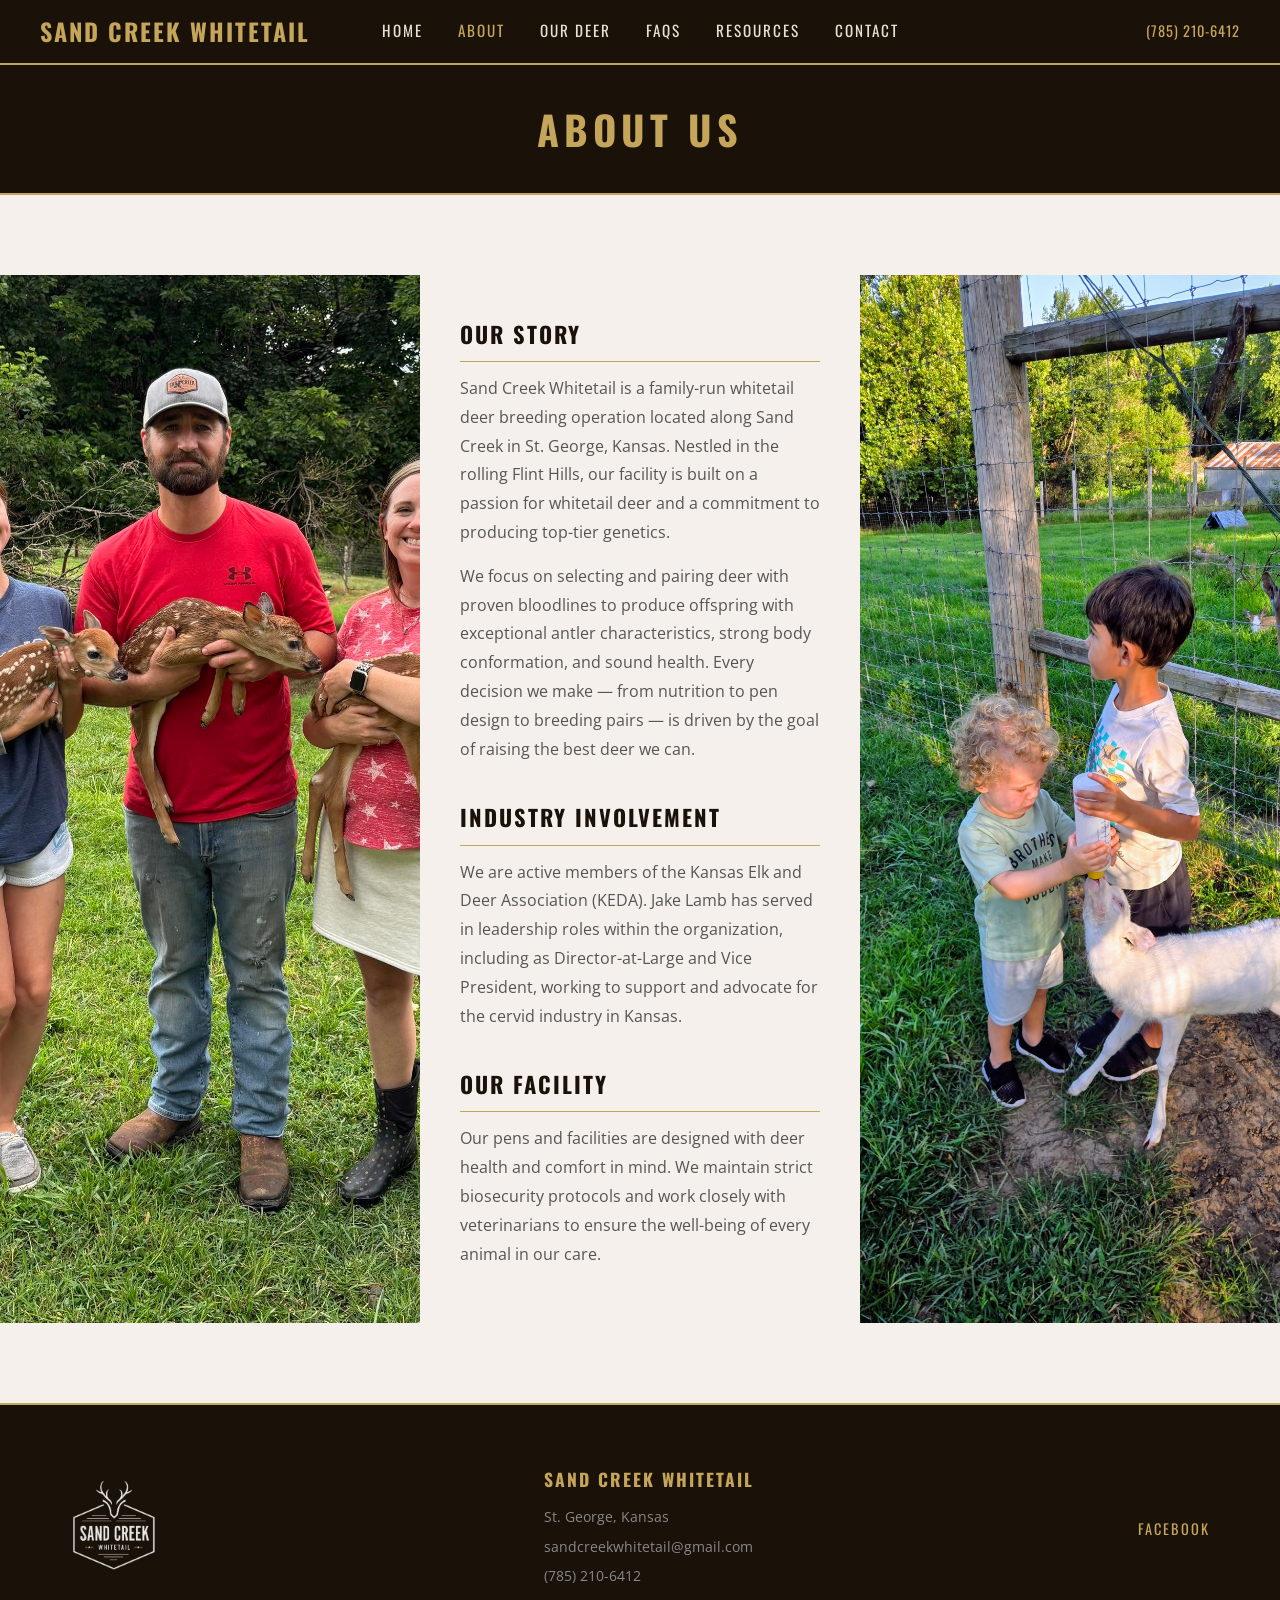
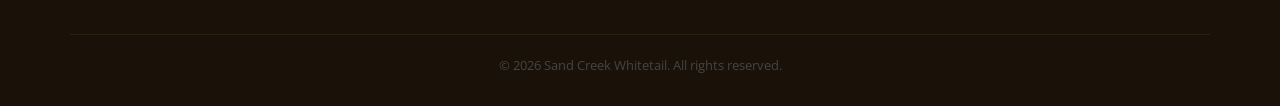
<file: about.html>
<!DOCTYPE html>
<html lang="en">
<head>
    <meta charset="UTF-8">
    <meta name="viewport" content="width=device-width, initial-scale=1.0">
    <title>About | Sand Creek Whitetail</title>
    <link rel="stylesheet" href="css/style.css">
    <link href="https://fonts.googleapis.com/css2?family=Oswald:wght@400;600;700&family=Open+Sans:wght@400;600&display=swap" rel="stylesheet">
</head>
<body>
    <nav class="navbar">
        <div class="logo">
            <a href="index.html">Sand Creek Whitetail</a>
        </div>
        <ul class="nav-links">
            <li><a href="index.html">Home</a></li>
            <li><a href="about.html" class="active">About</a></li>
            <li><a href="our-deer.html">Our Deer</a></li>
            <li><a href="faqs.html">FAQs</a></li>
            <li><a href="resources.html">Resources</a></li>
            <li><a href="contact.html">Contact</a></li>
        </ul>
        <div class="nav-phone">
            <a href="tel:7852106412">(785) 210-6412</a>
        </div>
        <div class="hamburger">
            <span></span>
            <span></span>
            <span></span>
        </div>
    </nav>

    <section class="page-header">
        <h1>About Us</h1>
    </section>
    <section class="about-content">
        <div class="about-layout">
                <div class="about-img-col">
                    <img src="images/about/about1.jpg" alt="Sand Creek Whitetail" class="about-img">
                </div>
                <div class="about-text">
                    <h2>Our Story</h2>
                    <p>Sand Creek Whitetail is a family-run whitetail deer breeding operation located along Sand Creek in St. George, Kansas. Nestled in the rolling Flint Hills, our facility is built on a passion for whitetail deer and a commitment to producing top-tier genetics.</p>
                    <p>We focus on selecting and pairing deer with proven bloodlines to produce offspring with exceptional antler characteristics, strong body conformation, and sound health. Every decision we make — from nutrition to pen design to breeding pairs — is driven by the goal of raising the best deer we can.</p>
                    <h2>Industry Involvement</h2>
                    <p>We are active members of the Kansas Elk and Deer Association (KEDA). Jake Lamb has served in leadership roles within the organization, including as Director-at-Large and Vice President, working to support and advocate for the cervid industry in Kansas.</p>
                    <h2>Our Facility</h2>
                    <p>Our pens and facilities are designed with deer health and comfort in mind. We maintain strict biosecurity protocols and work closely with veterinarians to ensure the well-being of every animal in our care.</p>
                </div>
                <div class="about-img-col">
                    <img src="images/about/about2.jpg" alt="Sand Creek Whitetail" class="about-img">
                </div>
        </div>
    </section>
    <footer>
        <div class="container">
            <div class="footer-content">
                <div class="footer-logo">
                    <img src="images/logo.png" alt="Sand Creek Whitetail" class="footer-logo-img">
                </div>
                <div class="footer-info">
                    <h3>Sand Creek Whitetail</h3>
                    <p>St. George, Kansas</p>
                    <p><a href="mailto:sandcreekwhitetail@gmail.com">sandcreekwhitetail@gmail.com</a></p>
                    <p><a href="tel:7852106412">(785) 210-6412</a></p>
                </div>
                <div class="footer-social">
                    <a href="https://www.facebook.com/profile.php?id=100083335899087" target="_blank">Facebook</a>
                </div>
            </div>
            <div class="footer-bottom">
                <p>&copy; 2026 Sand Creek Whitetail. All rights reserved.</p>
            </div>
        </div>
    </footer>
    <script src="js/main.js"></script>
</body>
</html>
</file>
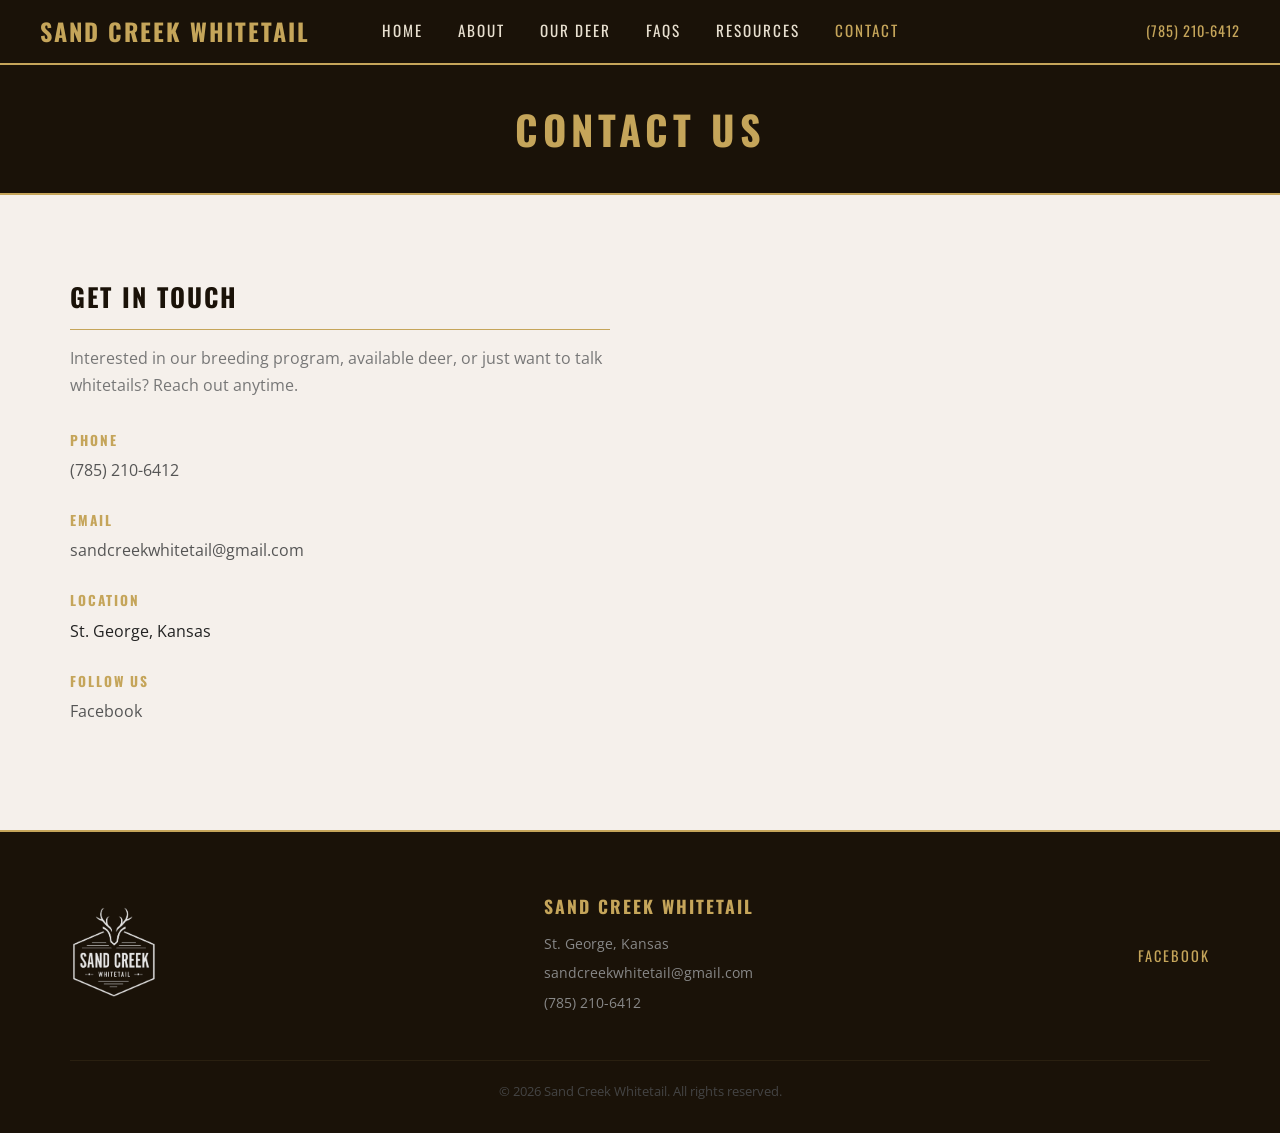
<file: contact.html>
<!DOCTYPE html>
<html lang="en">
<head>
    <meta charset="UTF-8">
    <meta name="viewport" content="width=device-width, initial-scale=1.0">
    <title>Contact | Sand Creek Whitetail</title>
    <link rel="stylesheet" href="css/style.css">
    <link href="https://fonts.googleapis.com/css2?family=Oswald:wght@400;600;700&family=Open+Sans:wght@400;600&display=swap" rel="stylesheet">
</head>
<body>
    <nav class="navbar">
        <div class="logo">
            <a href="index.html">Sand Creek Whitetail</a>
        </div>
        <ul class="nav-links">
            <li><a href="index.html">Home</a></li>
            <li><a href="about.html">About</a></li>
            <li><a href="our-deer.html">Our Deer</a></li>
            <li><a href="faqs.html">FAQs</a></li>
            <li><a href="resources.html">Resources</a></li>
            <li><a href="contact.html" class="active">Contact</a></li>
        </ul>
        <div class="nav-phone">
            <a href="tel:7852106412">(785) 210-6412</a>
        </div>
        <div class="hamburger">
            <span></span>
            <span></span>
            <span></span>
        </div>
    </nav>

    <section class="page-header">
        <h1>Contact Us</h1>
    </section>
    <section class="contact-content">
        <div class="container">
            <div class="contact-grid">
                <div class="contact-info">
                    <h2>Get In Touch</h2>
                    <p>Interested in our breeding program, available deer, or just want to talk whitetails? Reach out anytime.</p>
                    <div class="contact-details">
                        <div class="contact-item">
                            <h3>Phone</h3>
                            <p><a href="tel:7852106412">(785) 210-6412</a></p>
                        </div>
                        <div class="contact-item">
                            <h3>Email</h3>
                            <p><a href="mailto:sandcreekwhitetail@gmail.com">sandcreekwhitetail@gmail.com</a></p>
                        </div>
                        <div class="contact-item">
                            <h3>Location</h3>
                            <p>St. George, Kansas</p>
                        </div>
                        <div class="contact-item">
                            <h3>Follow Us</h3>
                            <p><a href="https://www.facebook.com/profile.php?id=100083335899087" target="_blank">Facebook</a></p>
                        </div>
                    </div>
                </div>
                <div class="contact-map">
                    <iframe src="https://www.google.com/maps/embed?pb=!1m18!1m12!1m3!1d12345!2d-96.42!3d39.19!2m3!1f0!2f0!3f0!3m2!1i1024!2i768!4f13.1!3m3!1m2!1s0x87bda4e3b5c4a8d7%3A0x1234567890abcdef!2sSt+George%2C+KS!5e0!3m2!1sen!2sus!4v1234567890"
                        width="100%" height="400" style="border:0;" allowfullscreen="" loading="lazy"></iframe>
                </div>
            </div>
        </div>
    </section>
    <footer>
        <div class="container">
            <div class="footer-content">
                <div class="footer-logo">
                    <img src="images/logo.png" alt="Sand Creek Whitetail" class="footer-logo-img">
                </div>
                <div class="footer-info">
                    <h3>Sand Creek Whitetail</h3>
                    <p>St. George, Kansas</p>
                    <p><a href="mailto:sandcreekwhitetail@gmail.com">sandcreekwhitetail@gmail.com</a></p>
                    <p><a href="tel:7852106412">(785) 210-6412</a></p>
                </div>
                <div class="footer-social">
                    <a href="https://www.facebook.com/profile.php?id=100083335899087" target="_blank">Facebook</a>
                </div>
            </div>
            <div class="footer-bottom">
                <p>&copy; 2026 Sand Creek Whitetail. All rights reserved.</p>
            </div>
        </div>
    </footer>
    <script src="js/main.js"></script>
</body>
</html>
</file>
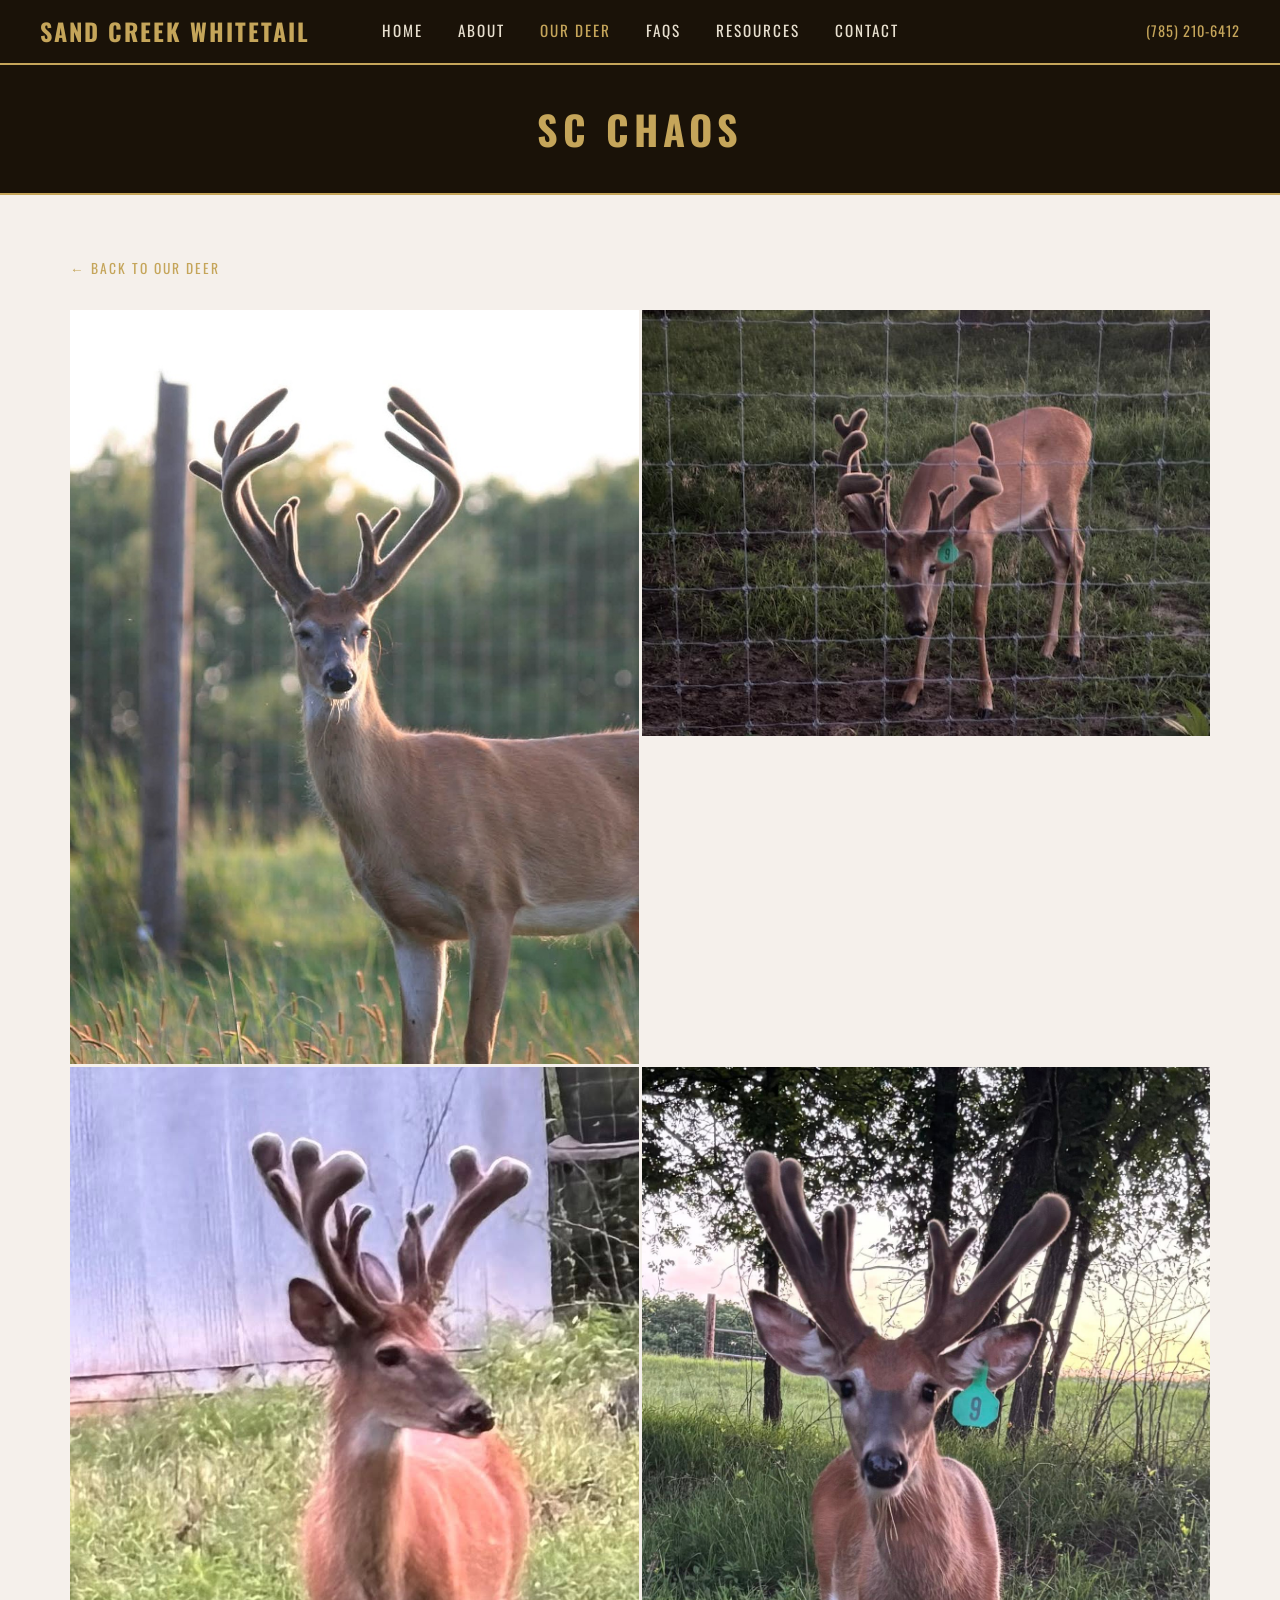
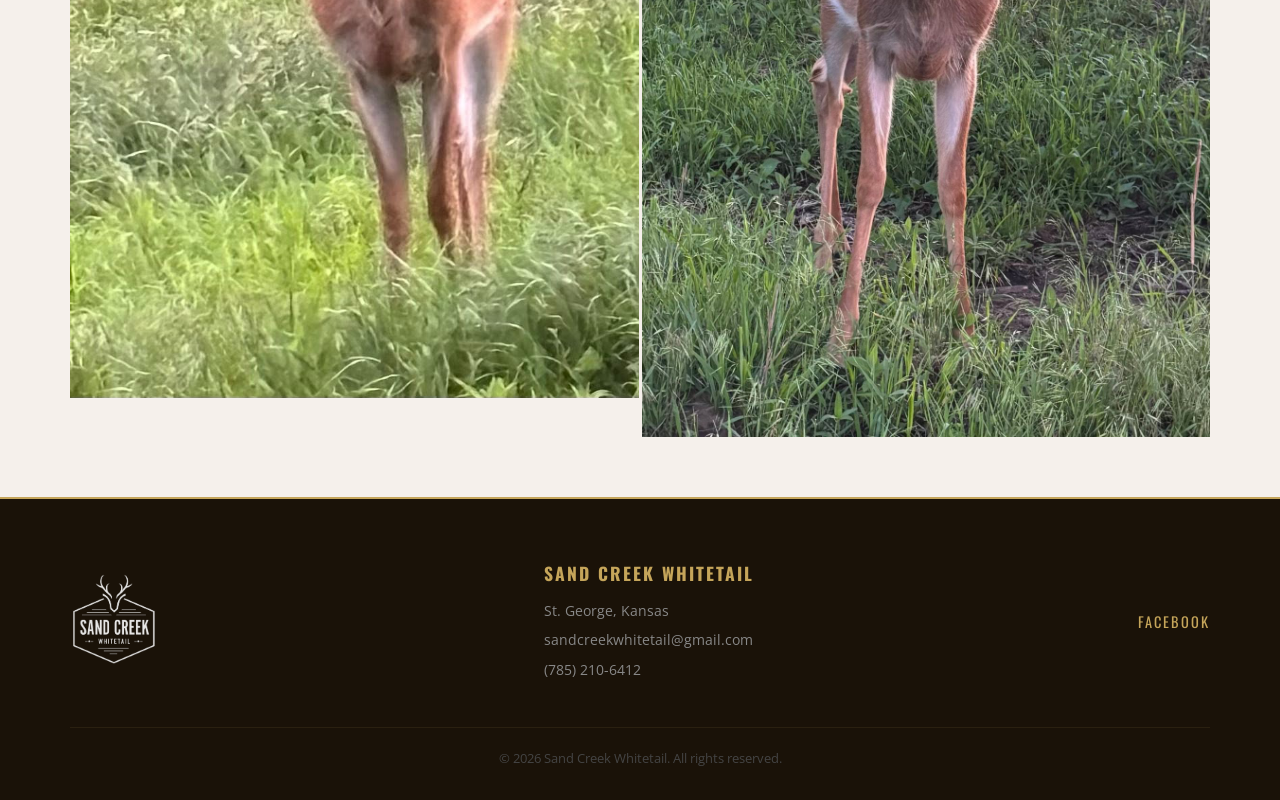
<file: deer-chaos.html>
<!DOCTYPE html>
<html lang="en">
<head>
    <meta charset="UTF-8">
    <meta name="viewport" content="width=device-width, initial-scale=1.0">
    <title>SC Chaos | Sand Creek Whitetail</title>
    <link rel="stylesheet" href="css/style.css">
    <link href="https://fonts.googleapis.com/css2?family=Oswald:wght@400;600;700&family=Open+Sans:wght@400;600&display=swap" rel="stylesheet">
</head>
<body>
    <nav class="navbar">
        <div class="logo">
            <a href="index.html">Sand Creek Whitetail</a>
        </div>
        <ul class="nav-links">
            <li><a href="index.html">Home</a></li>
            <li><a href="about.html">About</a></li>
            <li><a href="our-deer.html" class="active">Our Deer</a></li>
            <li><a href="faqs.html">FAQs</a></li>
            <li><a href="resources.html">Resources</a></li>
            <li><a href="contact.html">Contact</a></li>
        </ul>
        <div class="nav-phone">
            <a href="tel:7852106412">(785) 210-6412</a>
        </div>
        <div class="hamburger">
            <span></span><span></span><span></span>
        </div>
    </nav>
    <section class="page-header">
        <h1>SC Chaos</h1>
    </section>
    <section class="deer-detail">
        <div class="container">
            <a href="our-deer.html" class="back-link">&larr; Back to Our Deer</a>
            <div class="deer-detail-grid">
                <img src="images/Bucks/SC_Chaos.jpg" alt="SC Chaos" class="deer-detail-image">
                <img src="images/Bucks/SC_Chaos_2.jpg" alt="SC Chaos" class="deer-detail-image">
                <img src="images/Bucks/SC_Chaos_3.jpg" alt="SC Chaos" class="deer-detail-image">
                <img src="images/Bucks/SC_Chaos_4.jpg" alt="SC Chaos" class="deer-detail-image">
            </div>
    </section>
    <footer>
        <div class="container">
            <div class="footer-content">
                <div class="footer-logo">
                    <img src="images/logo.png" alt="Sand Creek Whitetail" class="footer-logo-img">
                </div>
                <div class="footer-info">
                    <h3>Sand Creek Whitetail</h3>
                    <p>St. George, Kansas</p>
                    <p><a href="mailto:sandcreekwhitetail@gmail.com">sandcreekwhitetail@gmail.com</a></p>
                    <p><a href="tel:7852106412">(785) 210-6412</a></p>
                </div>
                <div class="footer-social">
                    <a href="https://www.facebook.com/profile.php?id=100083335899087" target="_blank">Facebook</a>
                </div>
            </div>
            <div class="footer-bottom">
                <p>&copy; 2026 Sand Creek Whitetail. All rights reserved.</p>
            </div>
        </div>
    </footer>
    <script src="js/main.js"></script>
</body>
</html>
</file>
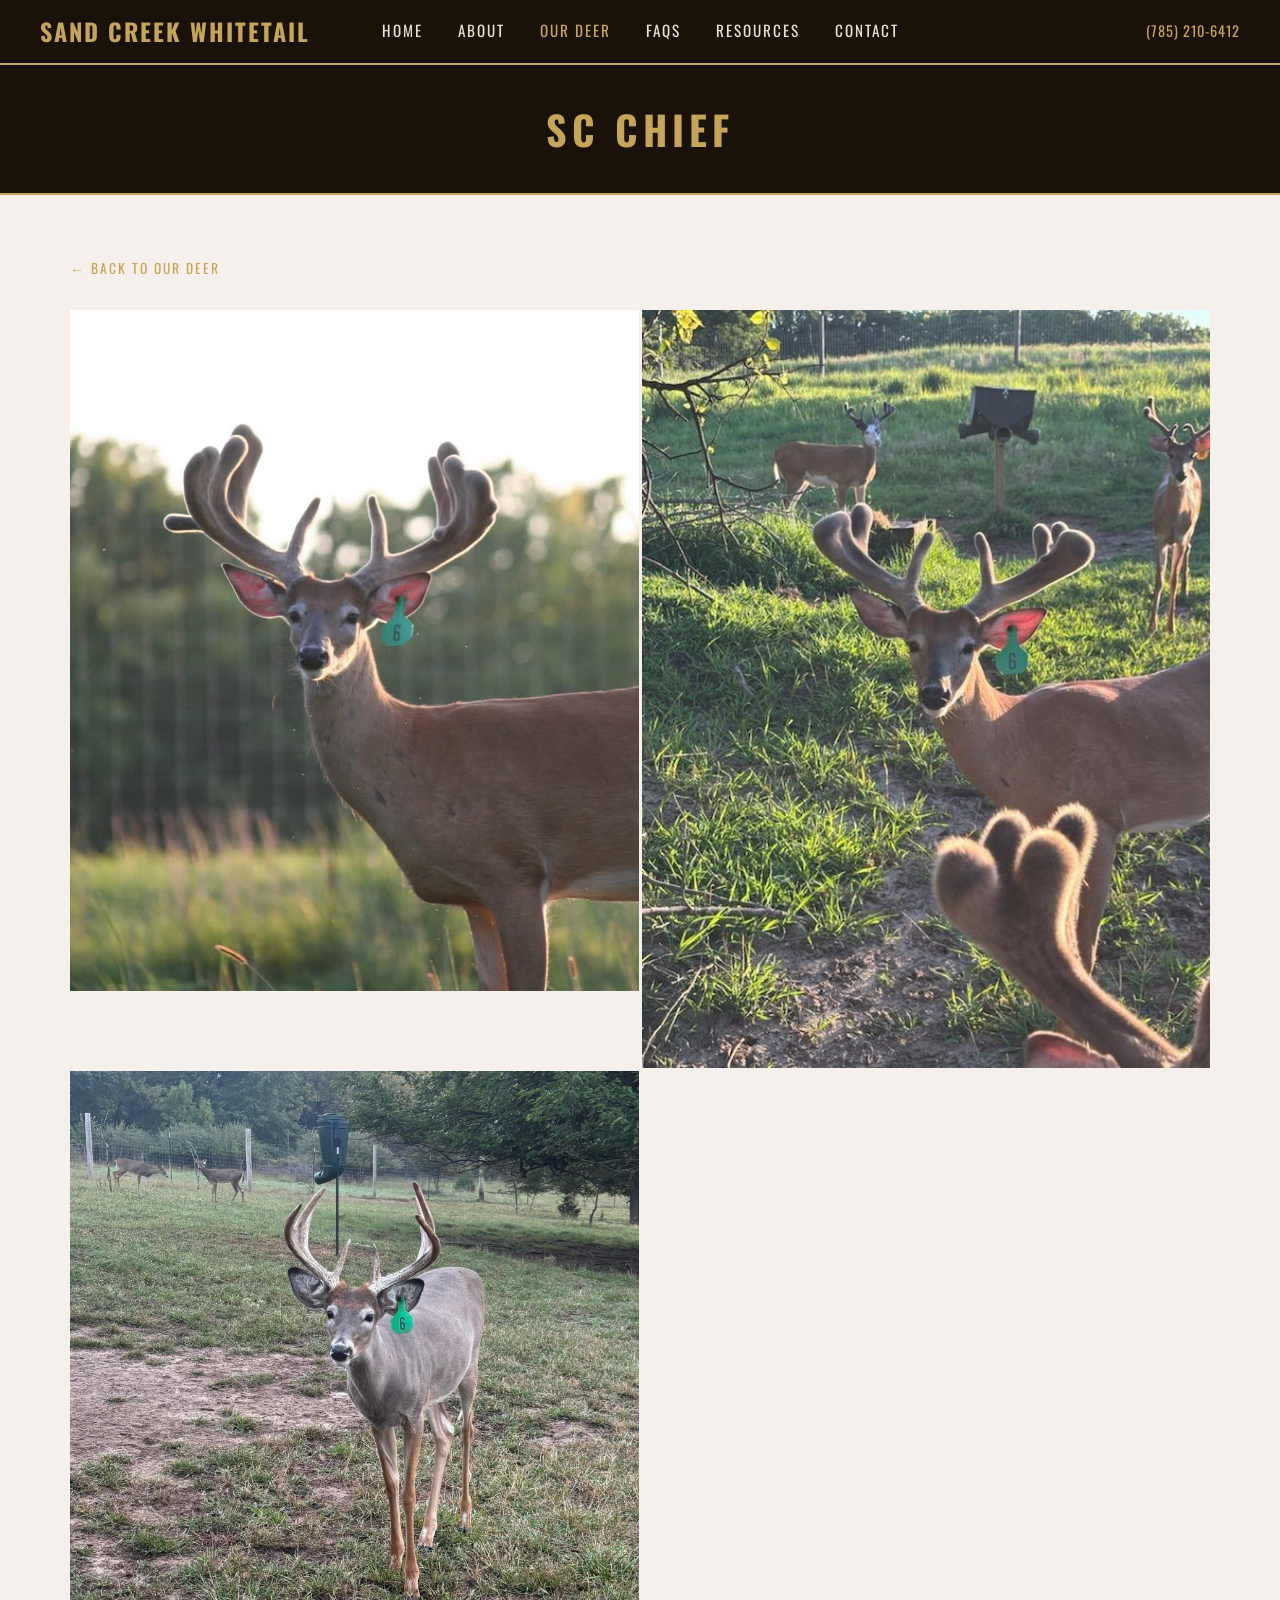
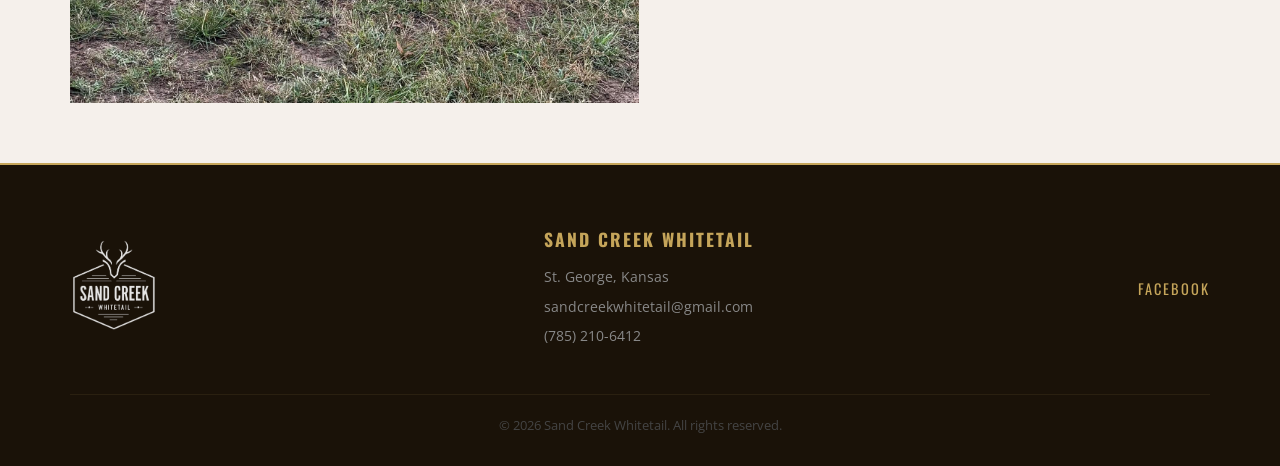
<file: deer-chief.html>
<!DOCTYPE html>
<html lang="en">
<head>
    <meta charset="UTF-8">
    <meta name="viewport" content="width=device-width, initial-scale=1.0">
    <title>SC Chief | Sand Creek Whitetail</title>
    <link rel="stylesheet" href="css/style.css">
    <link href="https://fonts.googleapis.com/css2?family=Oswald:wght@400;600;700&family=Open+Sans:wght@400;600&display=swap" rel="stylesheet">
</head>
<body>
    <nav class="navbar">
        <div class="logo">
            <a href="index.html">Sand Creek Whitetail</a>
        </div>
        <ul class="nav-links">
            <li><a href="index.html">Home</a></li>
            <li><a href="about.html">About</a></li>
            <li><a href="our-deer.html" class="active">Our Deer</a></li>
            <li><a href="faqs.html">FAQs</a></li>
            <li><a href="resources.html">Resources</a></li>
            <li><a href="contact.html">Contact</a></li>
        </ul>
        <div class="nav-phone">
            <a href="tel:7852106412">(785) 210-6412</a>
        </div>
        <div class="hamburger">
            <span></span><span></span><span></span>
        </div>
    </nav>
    <section class="page-header">
        <h1>SC Chief</h1>
    </section>
    <section class="deer-detail">
        <div class="container">
            <a href="our-deer.html" class="back-link">&larr; Back to Our Deer</a>
            <div class="deer-detail-grid">
                <img src="images/Bucks/SC_Chief_1.jpg" alt="SC Chief" class="deer-detail-image">
                <img src="images/Bucks/SC_Chief_2.jpg" alt="SC Chief" class="deer-detail-image">
                <img src="images/Bucks/SC_Chief_3.jpg" alt="SC Chief" class="deer-detail-image">
            </div>
    </section>
    <footer>
        <div class="container">
            <div class="footer-content">
                <div class="footer-logo">
                    <img src="images/logo.png" alt="Sand Creek Whitetail" class="footer-logo-img">
                </div>
                <div class="footer-info">
                    <h3>Sand Creek Whitetail</h3>
                    <p>St. George, Kansas</p>
                    <p><a href="mailto:sandcreekwhitetail@gmail.com">sandcreekwhitetail@gmail.com</a></p>
                    <p><a href="tel:7852106412">(785) 210-6412</a></p>
                </div>
                <div class="footer-social">
                    <a href="https://www.facebook.com/profile.php?id=100083335899087" target="_blank">Facebook</a>
                </div>
            </div>
            <div class="footer-bottom">
                <p>&copy; 2026 Sand Creek Whitetail. All rights reserved.</p>
            </div>
        </div>
    </footer>
    <script src="js/main.js"></script>
</body>
</html>
</file>
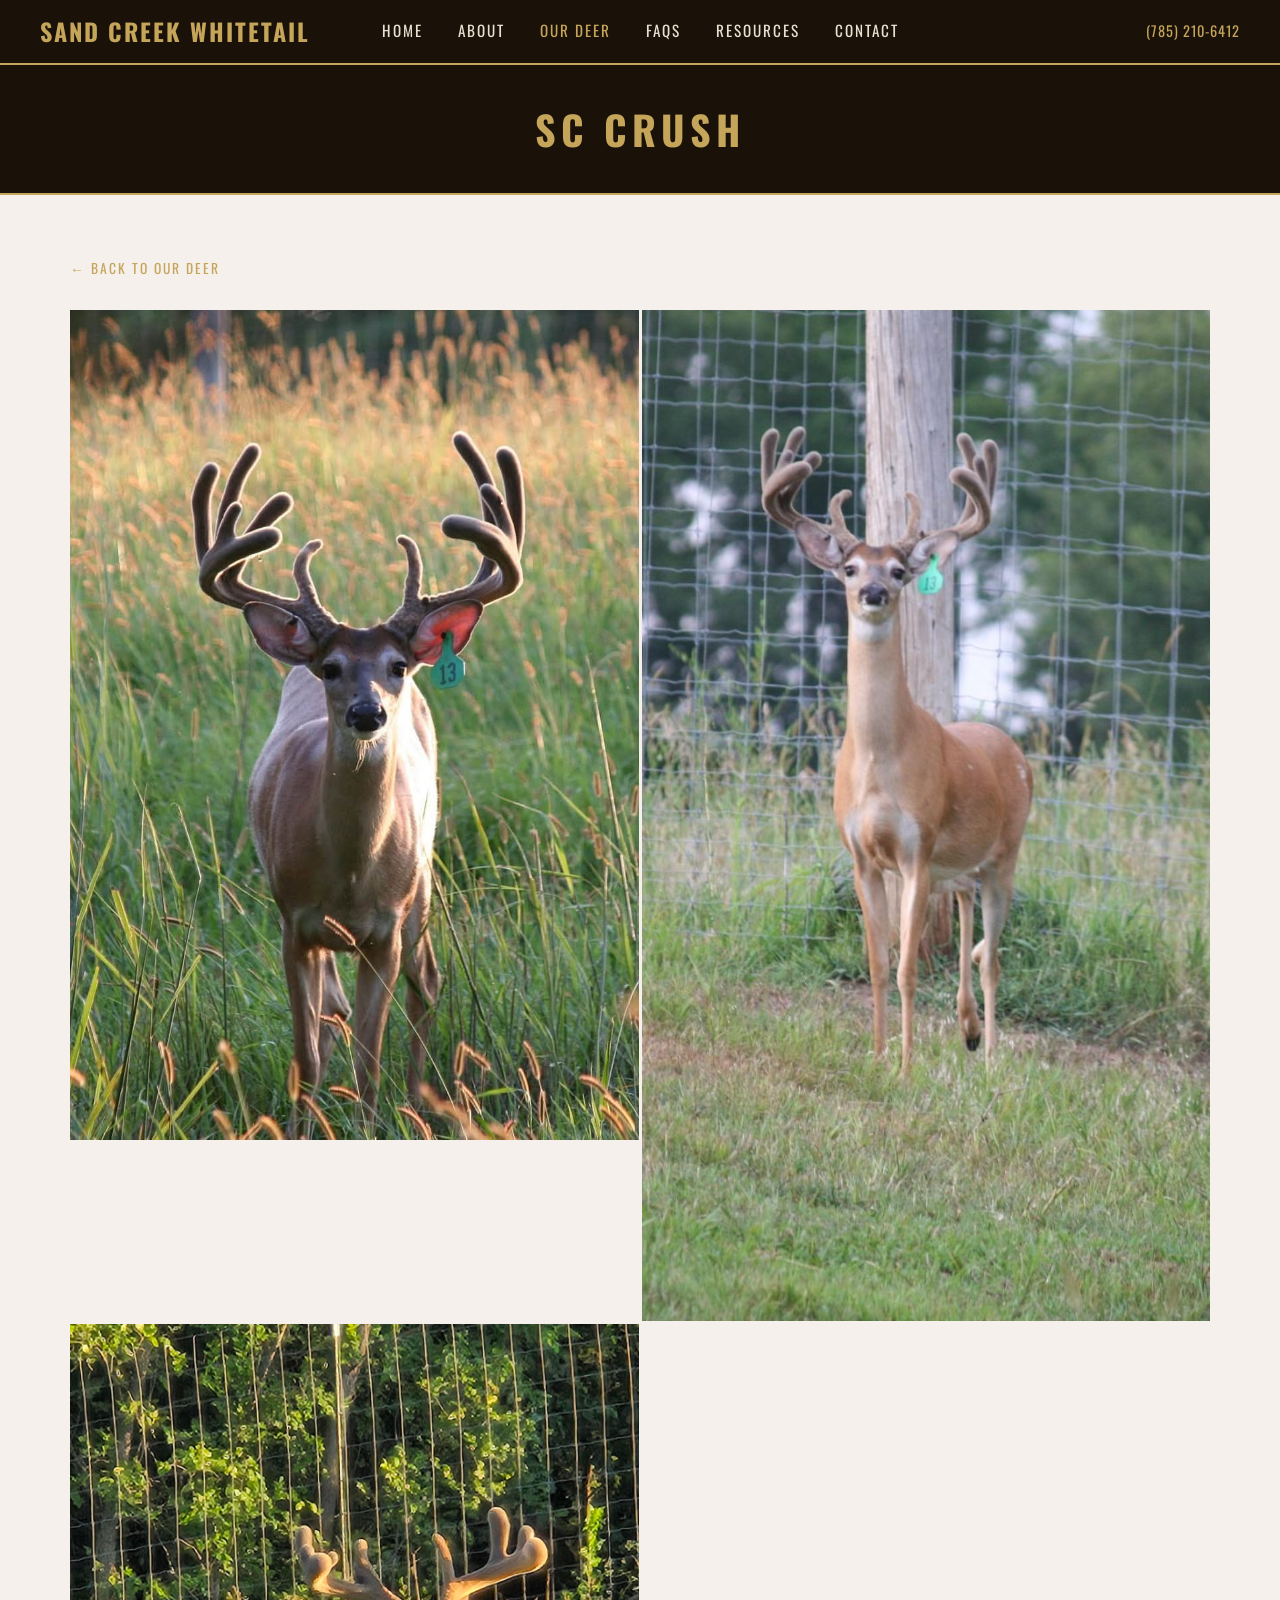
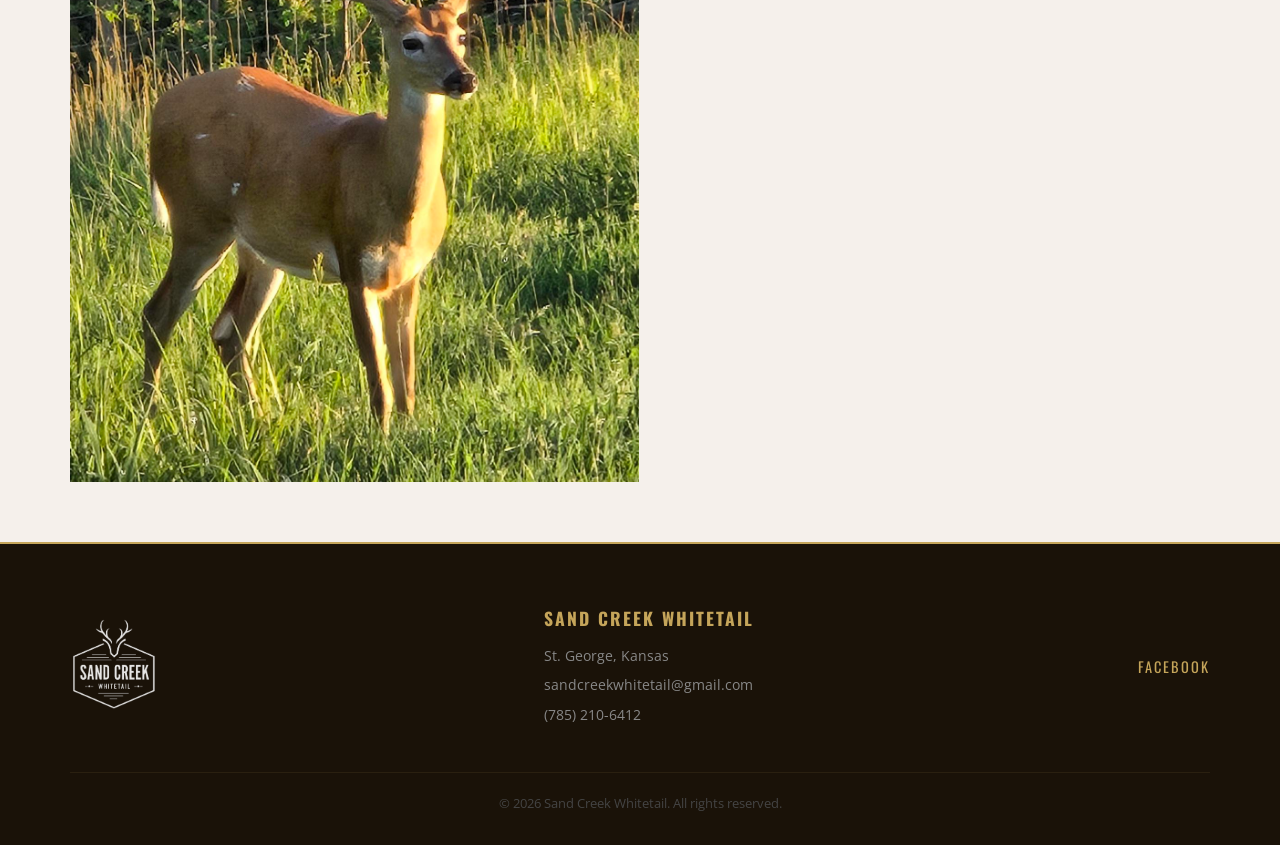
<file: deer-crush.html>
<!DOCTYPE html>
<html lang="en">
<head>
    <meta charset="UTF-8">
    <meta name="viewport" content="width=device-width, initial-scale=1.0">
    <title>SC Crush | Sand Creek Whitetail</title>
    <link rel="stylesheet" href="css/style.css">
    <link href="https://fonts.googleapis.com/css2?family=Oswald:wght@400;600;700&family=Open+Sans:wght@400;600&display=swap" rel="stylesheet">
</head>
<body>
    <nav class="navbar">
        <div class="logo">
            <a href="index.html">Sand Creek Whitetail</a>
        </div>
        <ul class="nav-links">
            <li><a href="index.html">Home</a></li>
            <li><a href="about.html">About</a></li>
            <li><a href="our-deer.html" class="active">Our Deer</a></li>
            <li><a href="faqs.html">FAQs</a></li>
            <li><a href="resources.html">Resources</a></li>
            <li><a href="contact.html">Contact</a></li>
        </ul>
        <div class="nav-phone">
            <a href="tel:7852106412">(785) 210-6412</a>
        </div>
        <div class="hamburger">
            <span></span><span></span><span></span>
        </div>
    </nav>
    <section class="page-header">
        <h1>SC Crush</h1>
    </section>
    <section class="deer-detail">
        <div class="container">
            <a href="our-deer.html" class="back-link">&larr; Back to Our Deer</a>
            <div class="deer-detail-grid">
                <img src="images/Bucks/SC_Crush.jpg" alt="SC Crush" class="deer-detail-image">
                <img src="images/Bucks/SC_Crush_2.jpg" alt="SC Crush" class="deer-detail-image">
                <img src="images/Bucks/SC_Crush_3.jpg" alt="SC Crush" class="deer-detail-image">
            </div>
    </section>
    <footer>
        <div class="container">
            <div class="footer-content">
                <div class="footer-logo">
                    <img src="images/logo.png" alt="Sand Creek Whitetail" class="footer-logo-img">
                </div>
                <div class="footer-info">
                    <h3>Sand Creek Whitetail</h3>
                    <p>St. George, Kansas</p>
                    <p><a href="mailto:sandcreekwhitetail@gmail.com">sandcreekwhitetail@gmail.com</a></p>
                    <p><a href="tel:7852106412">(785) 210-6412</a></p>
                </div>
                <div class="footer-social">
                    <a href="https://www.facebook.com/profile.php?id=100083335899087" target="_blank">Facebook</a>
                </div>
            </div>
            <div class="footer-bottom">
                <p>&copy; 2026 Sand Creek Whitetail. All rights reserved.</p>
            </div>
        </div>
    </footer>
    <script src="js/main.js"></script>
</body>
</html>
</file>
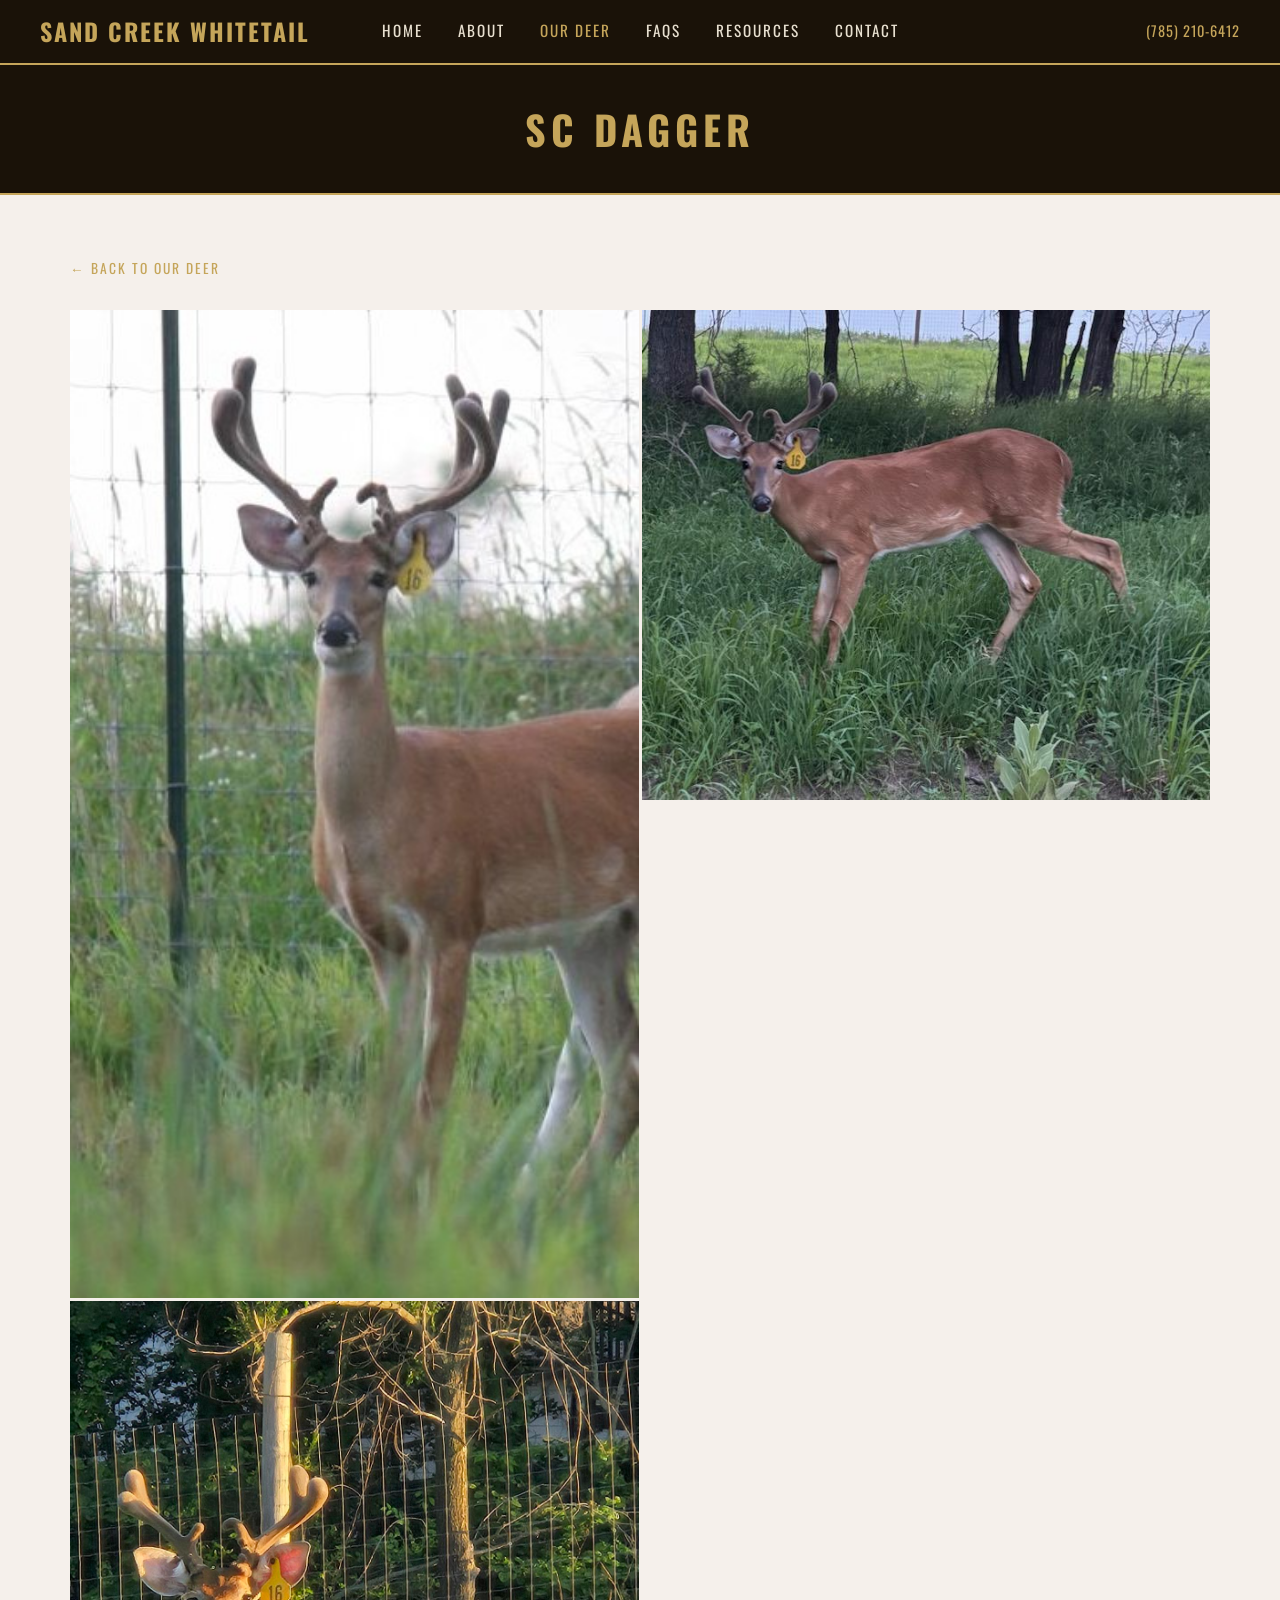
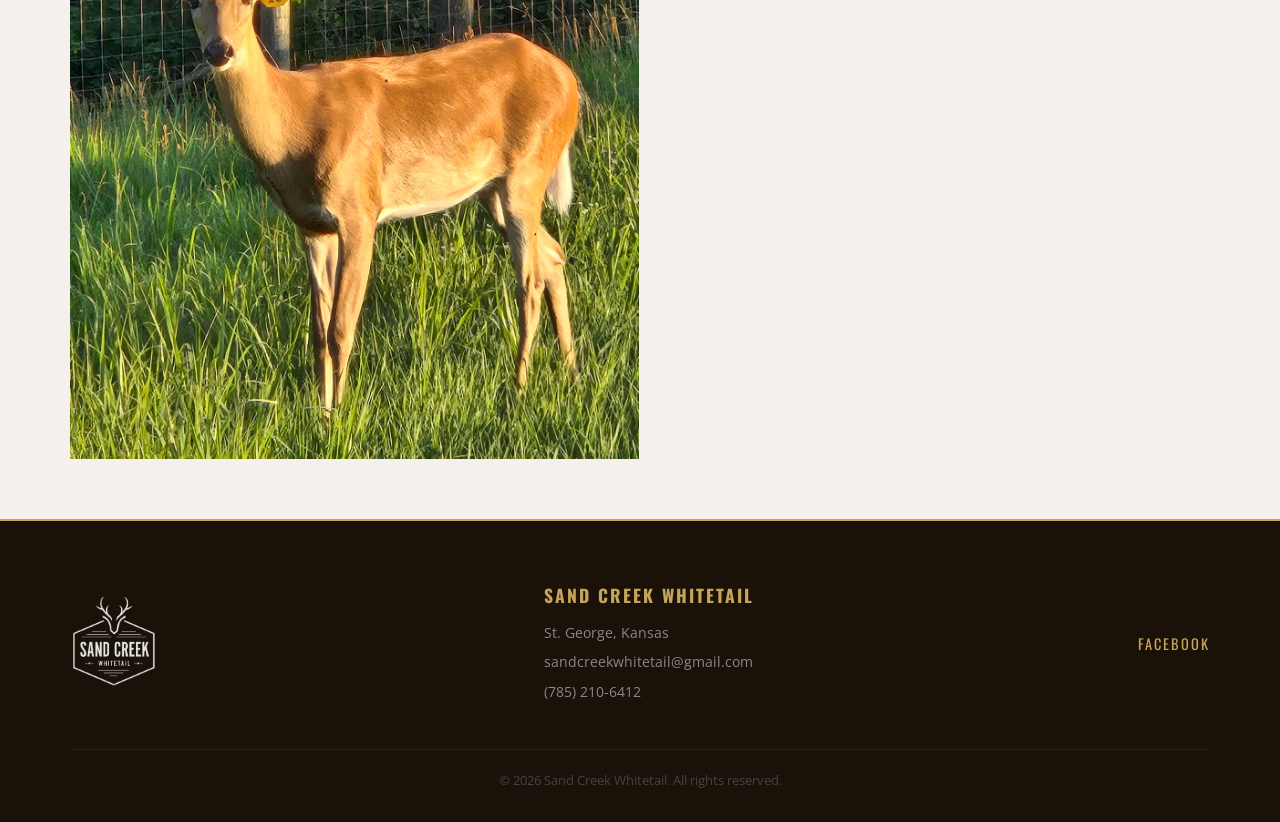
<file: deer-dagger.html>
<!DOCTYPE html>
<html lang="en">
<head>
    <meta charset="UTF-8">
    <meta name="viewport" content="width=device-width, initial-scale=1.0">
    <title>SC Dagger | Sand Creek Whitetail</title>
    <link rel="stylesheet" href="css/style.css">
    <link href="https://fonts.googleapis.com/css2?family=Oswald:wght@400;600;700&family=Open+Sans:wght@400;600&display=swap" rel="stylesheet">
</head>
<body>
    <nav class="navbar">
        <div class="logo">
            <a href="index.html">Sand Creek Whitetail</a>
        </div>
        <ul class="nav-links">
            <li><a href="index.html">Home</a></li>
            <li><a href="about.html">About</a></li>
            <li><a href="our-deer.html" class="active">Our Deer</a></li>
            <li><a href="faqs.html">FAQs</a></li>
            <li><a href="resources.html">Resources</a></li>
            <li><a href="contact.html">Contact</a></li>
        </ul>
        <div class="nav-phone">
            <a href="tel:7852106412">(785) 210-6412</a>
        </div>
        <div class="hamburger">
            <span></span><span></span><span></span>
        </div>
    </nav>
    <section class="page-header">
        <h1>SC Dagger</h1>
    </section>
    <section class="deer-detail">
        <div class="container">
            <a href="our-deer.html" class="back-link">&larr; Back to Our Deer</a>
            <div class="deer-detail-grid">
                <img src="images/Bucks/SC_Dagger.jpg" alt="SC Dagger" class="deer-detail-image">
                <img src="images/Bucks/SC_Dagger_2.jpg" alt="SC Dagger" class="deer-detail-image">
                <img src="images/Bucks/SC_Dagger_3.jpg" alt="SC Dagger" class="deer-detail-image">
            </div>
    </section>
    <footer>
        <div class="container">
            <div class="footer-content">
                <div class="footer-logo">
                    <img src="images/logo.png" alt="Sand Creek Whitetail" class="footer-logo-img">
                </div>
                <div class="footer-info">
                    <h3>Sand Creek Whitetail</h3>
                    <p>St. George, Kansas</p>
                    <p><a href="mailto:sandcreekwhitetail@gmail.com">sandcreekwhitetail@gmail.com</a></p>
                    <p><a href="tel:7852106412">(785) 210-6412</a></p>
                </div>
                <div class="footer-social">
                    <a href="https://www.facebook.com/profile.php?id=100083335899087" target="_blank">Facebook</a>
                </div>
            </div>
            <div class="footer-bottom">
                <p>&copy; 2026 Sand Creek Whitetail. All rights reserved.</p>
            </div>
        </div>
    </footer>
    <script src="js/main.js"></script>
</body>
</html>
</file>
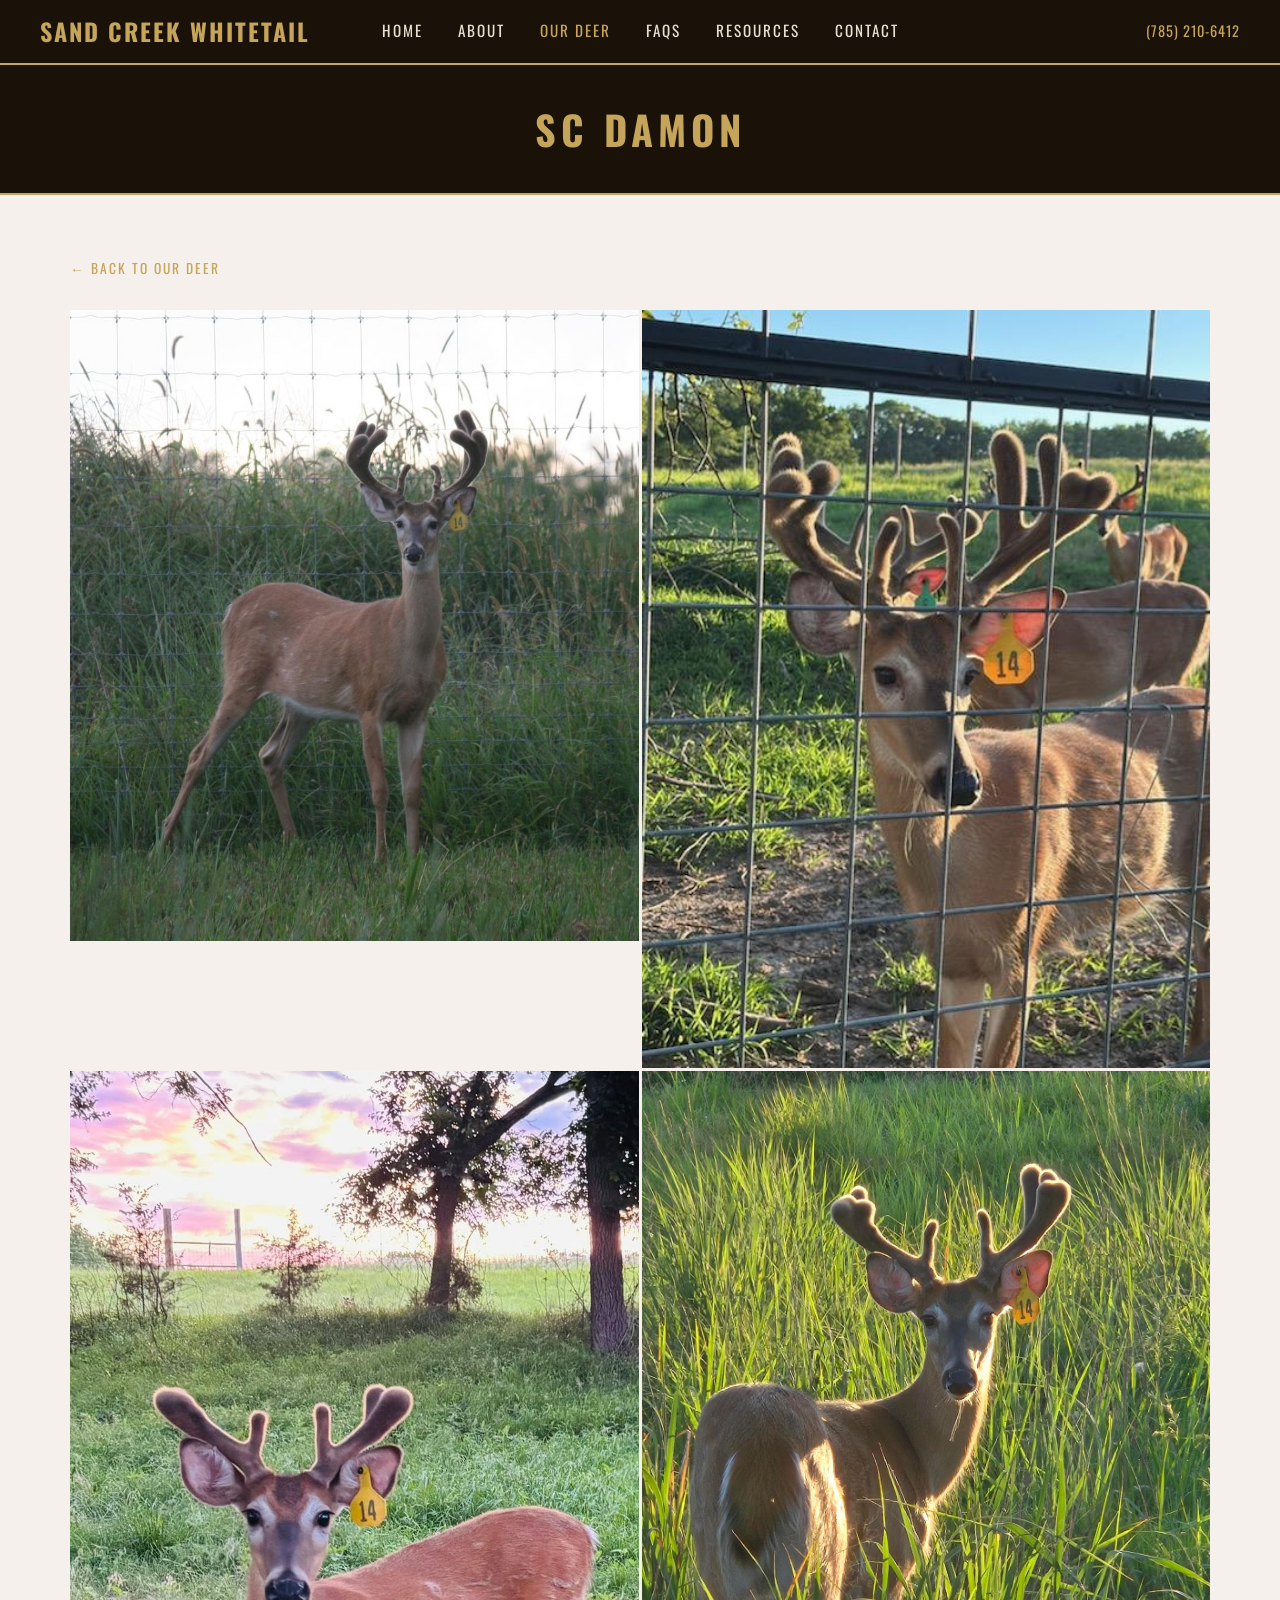
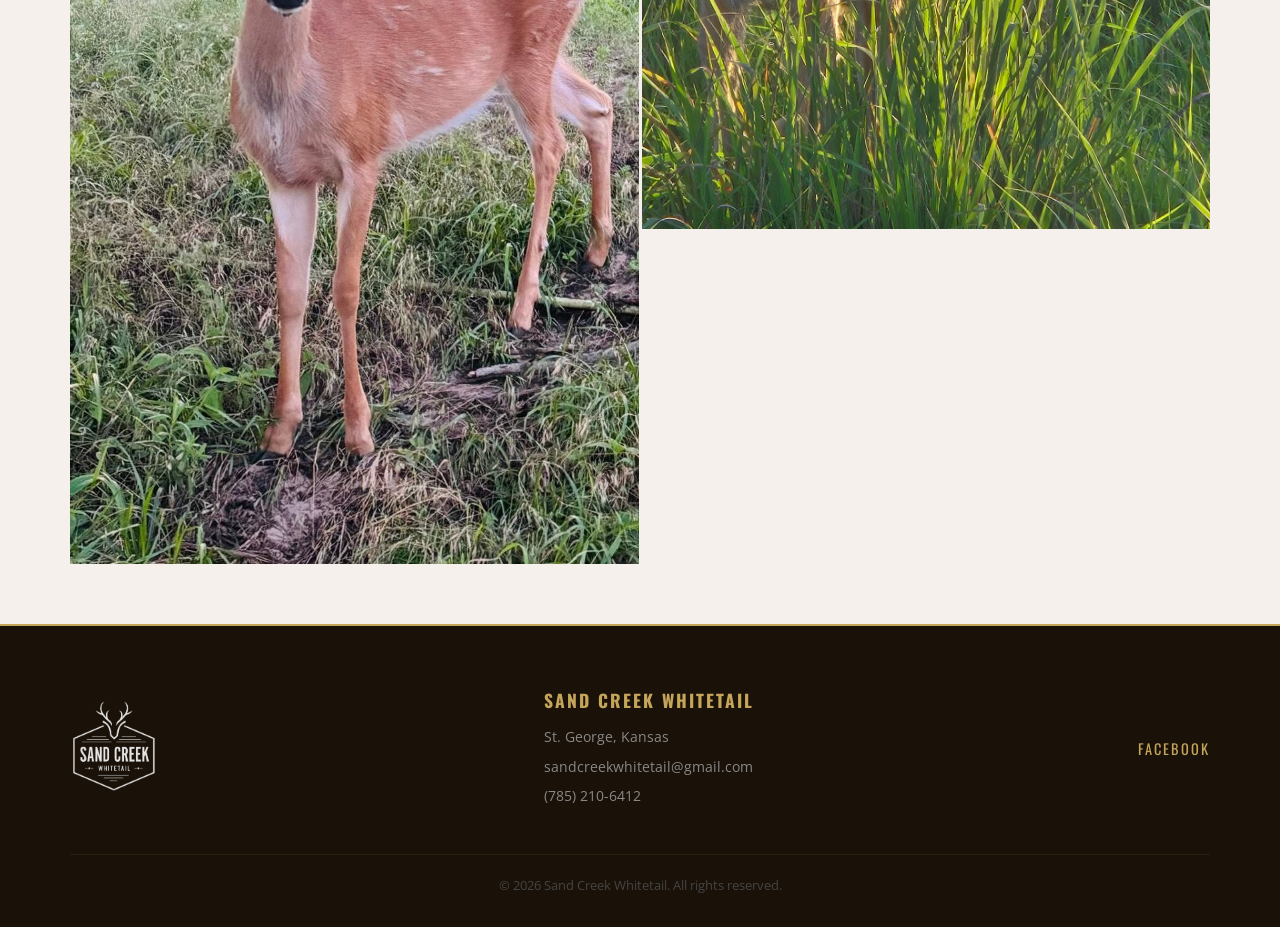
<file: deer-damon.html>
<!DOCTYPE html>
<html lang="en">
<head>
    <meta charset="UTF-8">
    <meta name="viewport" content="width=device-width, initial-scale=1.0">
    <title>SC Damon | Sand Creek Whitetail</title>
    <link rel="stylesheet" href="css/style.css">
    <link href="https://fonts.googleapis.com/css2?family=Oswald:wght@400;600;700&family=Open+Sans:wght@400;600&display=swap" rel="stylesheet">
</head>
<body>
    <nav class="navbar">
        <div class="logo">
            <a href="index.html">Sand Creek Whitetail</a>
        </div>
        <ul class="nav-links">
            <li><a href="index.html">Home</a></li>
            <li><a href="about.html">About</a></li>
            <li><a href="our-deer.html" class="active">Our Deer</a></li>
            <li><a href="faqs.html">FAQs</a></li>
            <li><a href="resources.html">Resources</a></li>
            <li><a href="contact.html">Contact</a></li>
        </ul>
        <div class="nav-phone">
            <a href="tel:7852106412">(785) 210-6412</a>
        </div>
        <div class="hamburger">
            <span></span><span></span><span></span>
        </div>
    </nav>
    <section class="page-header">
        <h1>SC Damon</h1>
    </section>
    <section class="deer-detail">
        <div class="container">
            <a href="our-deer.html" class="back-link">&larr; Back to Our Deer</a>
            <div class="deer-detail-grid">
                <img src="images/Bucks/SC_Damon.jpg" alt="SC Damon" class="deer-detail-image">
                <img src="images/Bucks/SC_Damon_2.jpg" alt="SC Damon" class="deer-detail-image">
                <img src="images/Bucks/SC_Damon_3.jpg" alt="SC Damon" class="deer-detail-image">
                <img src="images/Bucks/SC_Damon_4.jpg" alt="SC Damon" class="deer-detail-image">
            </div>
    </section>
    <footer>
        <div class="container">
            <div class="footer-content">
                <div class="footer-logo">
                    <img src="images/logo.png" alt="Sand Creek Whitetail" class="footer-logo-img">
                </div>
                <div class="footer-info">
                    <h3>Sand Creek Whitetail</h3>
                    <p>St. George, Kansas</p>
                    <p><a href="mailto:sandcreekwhitetail@gmail.com">sandcreekwhitetail@gmail.com</a></p>
                    <p><a href="tel:7852106412">(785) 210-6412</a></p>
                </div>
                <div class="footer-social">
                    <a href="https://www.facebook.com/profile.php?id=100083335899087" target="_blank">Facebook</a>
                </div>
            </div>
            <div class="footer-bottom">
                <p>&copy; 2026 Sand Creek Whitetail. All rights reserved.</p>
            </div>
        </div>
    </footer>
    <script src="js/main.js"></script>
</body>
</html>
</file>
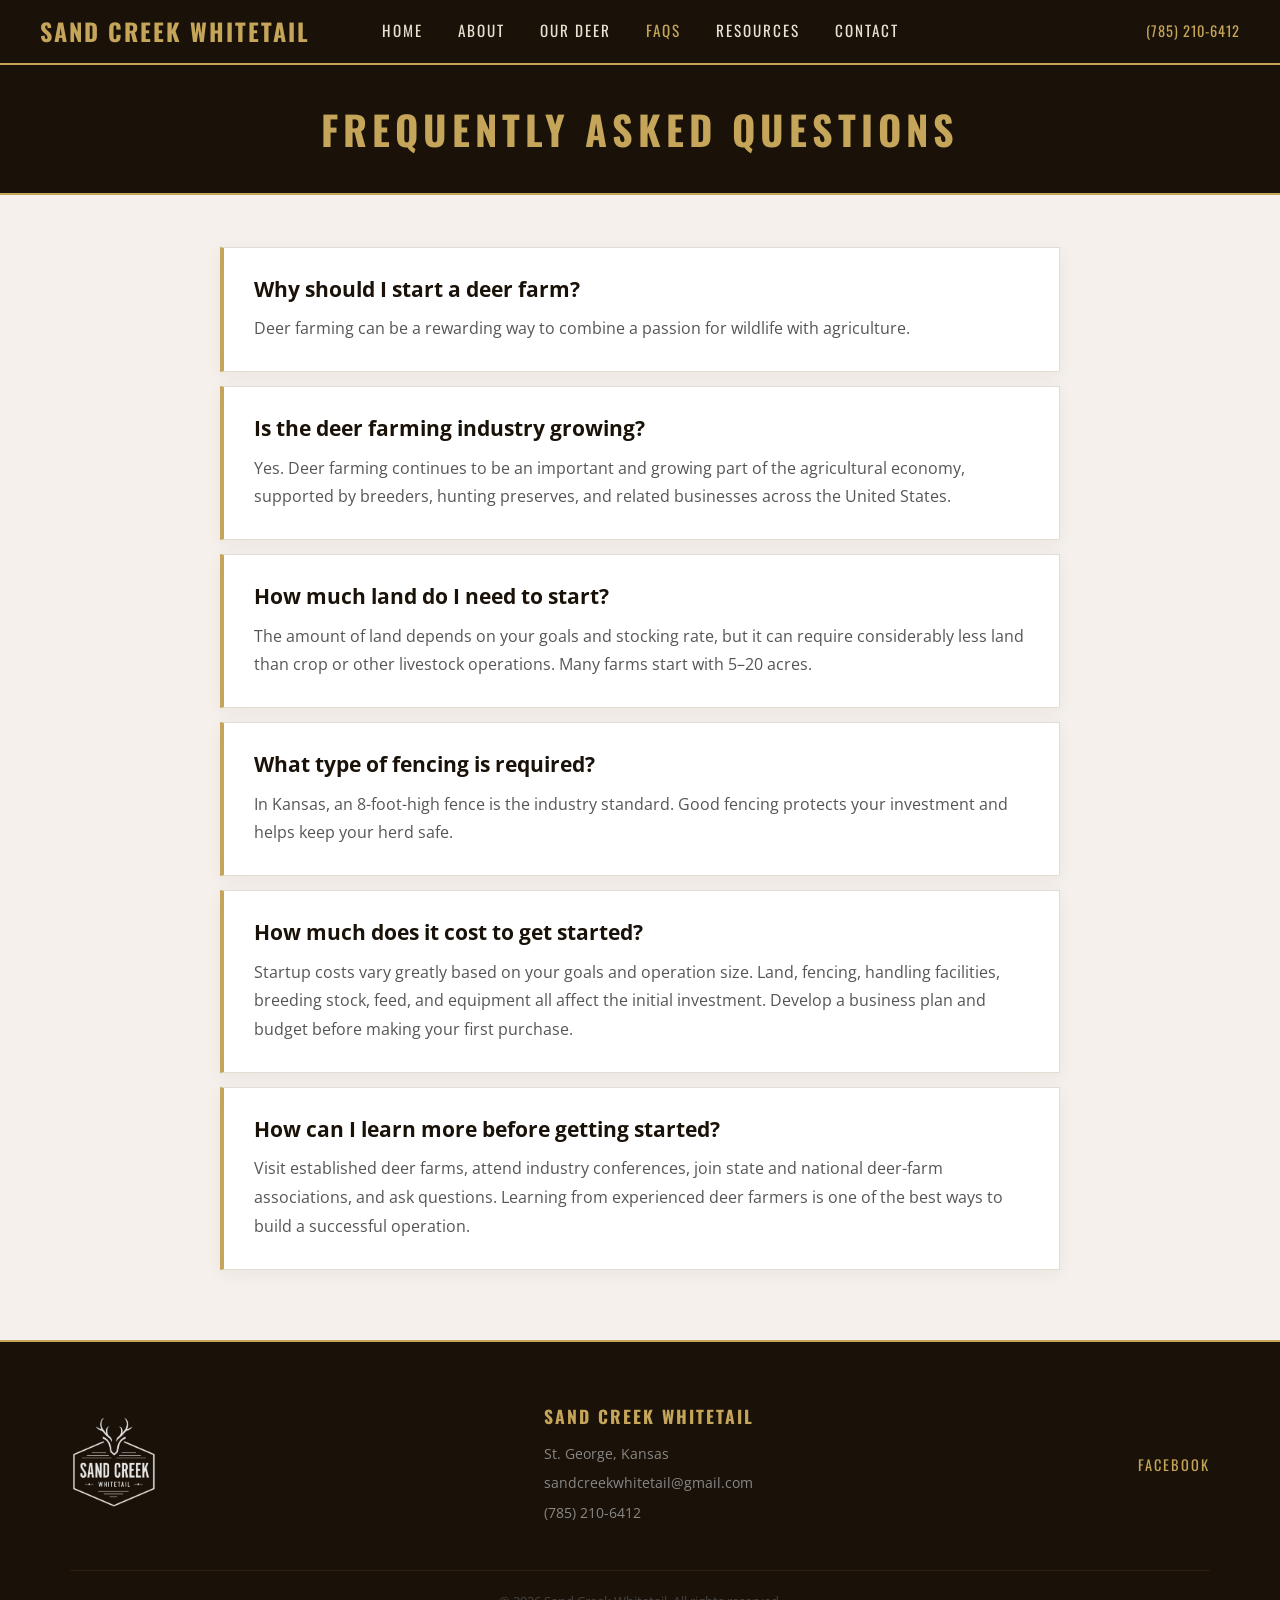
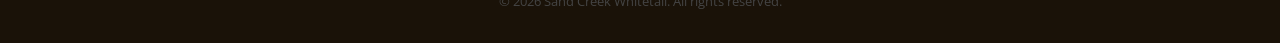
<file: faqs.html>
<!DOCTYPE html>
<html lang="en">
<head>
    <meta charset="UTF-8">
    <meta name="viewport" content="width=device-width, initial-scale=1.0">
    <title>FAQs | Sand Creek Whitetail</title>
    <link rel="stylesheet" href="css/style.css">
    <link href="https://fonts.googleapis.com/css2?family=Oswald:wght@400;600;700&family=Open+Sans:wght@400;600&display=swap" rel="stylesheet">
</head>
<body>
    <nav class="navbar">
        <div class="logo"><a href="index.html">Sand Creek Whitetail</a></div>
        <ul class="nav-links">
            <li><a href="index.html">Home</a></li>
            <li><a href="about.html">About</a></li>
            <li><a href="our-deer.html">Our Deer</a></li>
            <li><a href="faqs.html" class="active">FAQs</a></li>
            <li><a href="resources.html">Resources</a></li>
            <li><a href="contact.html">Contact</a></li>
        </ul>
        <div class="nav-phone"><a href="tel:7852106412">(785) 210-6412</a></div>
        <div class="hamburger"><span></span><span></span><span></span></div>
    </nav>

    <section class="page-header"><h1>Frequently Asked Questions</h1></section>
    <section class="faq-content">
        <div class="container faq-list">
            <article class="faq-item"><div><h2>Why should I start a deer farm?</h2><p>Deer farming can be a rewarding way to combine a passion for wildlife with agriculture.</p></div></article>
            <article class="faq-item"><div><h2>Is the deer farming industry growing?</h2><p>Yes. Deer farming continues to be an important and growing part of the agricultural economy, supported by breeders, hunting preserves, and related businesses across the United States.</p></div></article>
            <article class="faq-item"><div><h2>How much land do I need to start?</h2><p>The amount of land depends on your goals and stocking rate, but it can require considerably less land than crop or other livestock operations. Many farms start with 5–20 acres.</p></div></article>
            <article class="faq-item"><div><h2>What type of fencing is required?</h2><p>In Kansas, an 8-foot-high fence is the industry standard. Good fencing protects your investment and helps keep your herd safe.</p></div></article>
            <article class="faq-item"><div><h2>How much does it cost to get started?</h2><p>Startup costs vary greatly based on your goals and operation size. Land, fencing, handling facilities, breeding stock, feed, and equipment all affect the initial investment. Develop a business plan and budget before making your first purchase.</p></div></article>
            <article class="faq-item"><div><h2>How can I learn more before getting started?</h2><p>Visit established deer farms, attend industry conferences, join state and national deer-farm associations, and ask questions. Learning from experienced deer farmers is one of the best ways to build a successful operation.</p></div></article>
        </div>
    </section>
    <footer>
        <div class="container">
            <div class="footer-content">
                <div class="footer-logo">
                    <img src="images/logo.png" alt="Sand Creek Whitetail" class="footer-logo-img">
                </div>
                <div class="footer-info">
                    <h3>Sand Creek Whitetail</h3>
                    <p>St. George, Kansas</p>
                    <p><a href="mailto:sandcreekwhitetail@gmail.com">sandcreekwhitetail@gmail.com</a></p>
                    <p><a href="tel:7852106412">(785) 210-6412</a></p>
                </div>
                <div class="footer-social">
                    <a href="https://www.facebook.com/profile.php?id=100083335899087" target="_blank" rel="noopener">Facebook</a>
                </div>
            </div>
            <div class="footer-bottom">
                <p>&copy; 2026 Sand Creek Whitetail. All rights reserved.</p>
            </div>
        </div>
    </footer>
    <script src="js/main.js"></script>
</body>
</html>
</file>
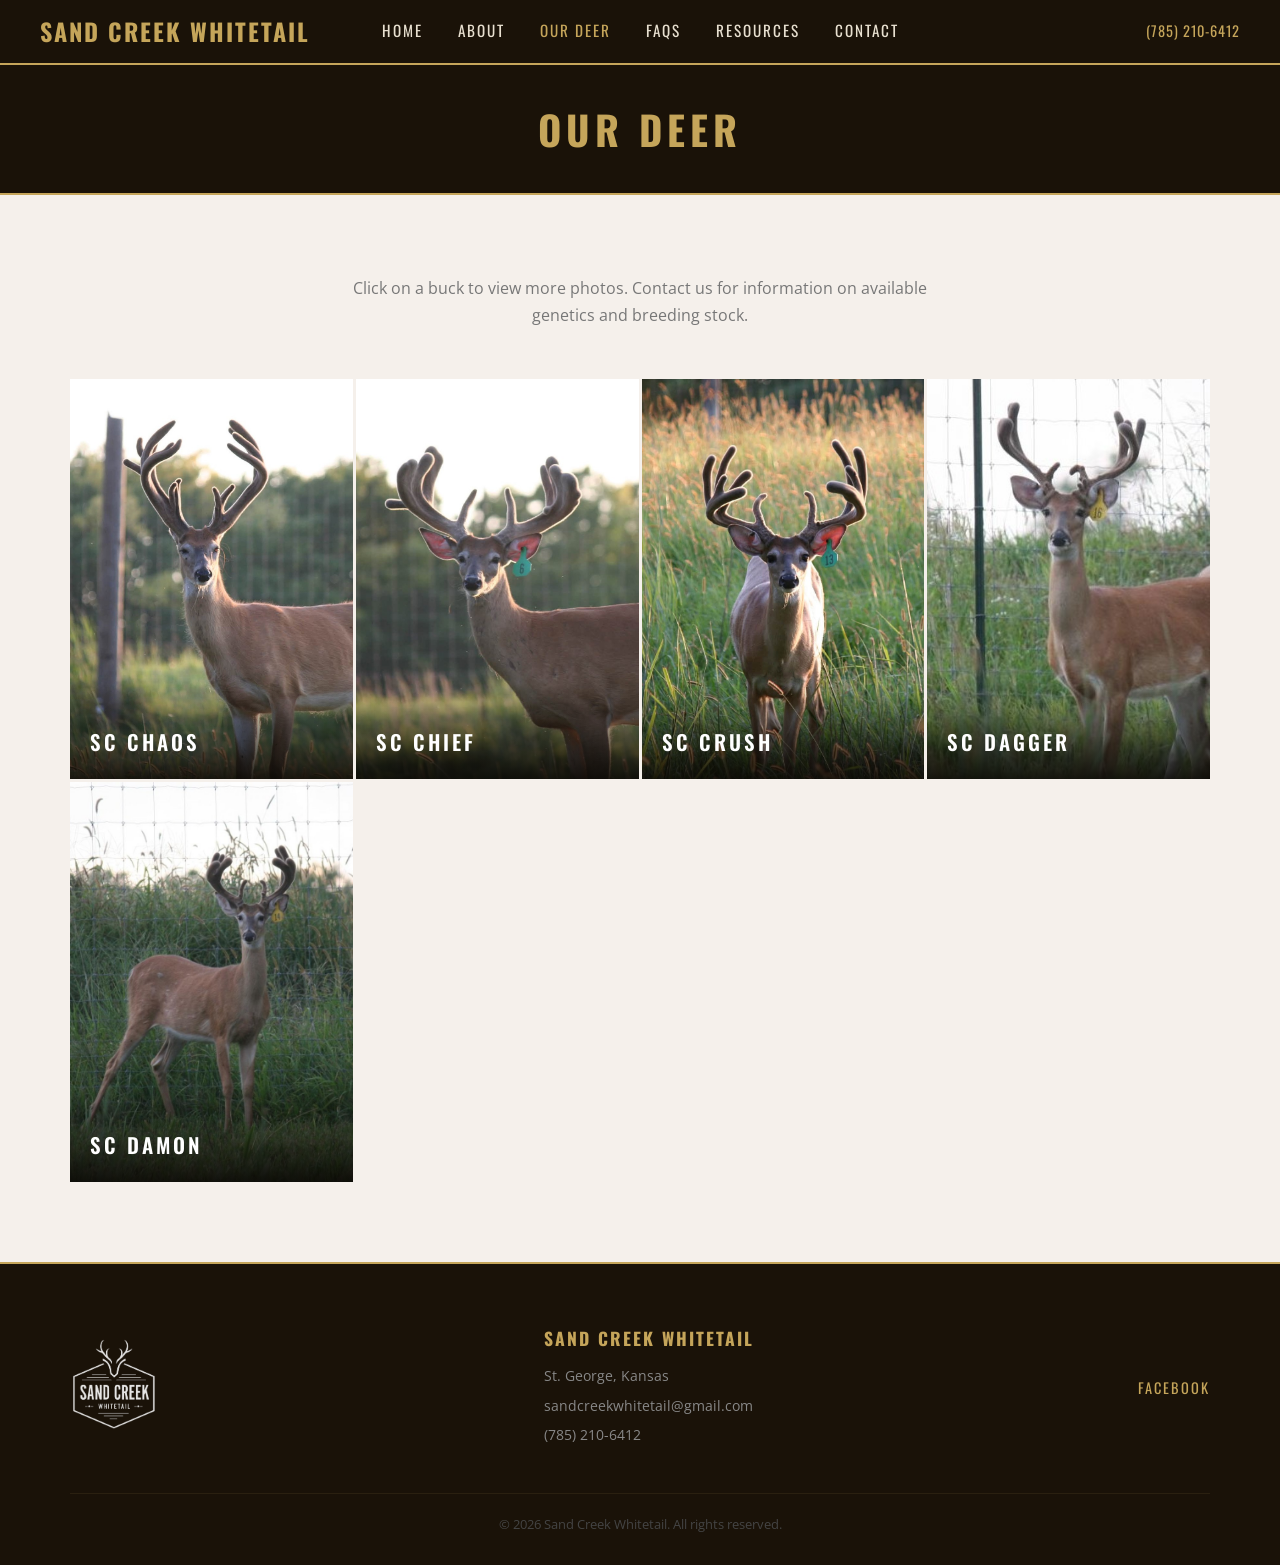
<file: our-deer.html>
<!DOCTYPE html>
<html lang="en">
<head>
    <meta charset="UTF-8">
    <meta name="viewport" content="width=device-width, initial-scale=1.0">
    <title>Our Deer | Sand Creek Whitetail</title>
    <link rel="stylesheet" href="css/style.css">
    <link href="https://fonts.googleapis.com/css2?family=Oswald:wght@400;600;700&family=Open+Sans:wght@400;600&display=swap" rel="stylesheet">
</head>
<body>
    <nav class="navbar">
        <div class="logo">
            <a href="index.html">Sand Creek Whitetail</a>
        </div>
        <ul class="nav-links">
            <li><a href="index.html">Home</a></li>
            <li><a href="about.html">About</a></li>
            <li><a href="our-deer.html" class="active">Our Deer</a></li>
            <li><a href="faqs.html">FAQs</a></li>
            <li><a href="resources.html">Resources</a></li>
            <li><a href="contact.html">Contact</a></li>
        </ul>
        <div class="nav-phone">
            <a href="tel:7852106412">(785) 210-6412</a>
        </div>
        <div class="hamburger">
            <span></span><span></span><span></span>
        </div>
    </nav>
    <section class="page-header">
        <h1>Our Deer</h1>
    </section>
    <section class="deer-gallery">
        <div class="container">
            <p class="section-intro">Click on a buck to view more photos. Contact us for information on available genetics and breeding stock.</p>
            <div class="deer-grid">
                <a href="deer-chaos.html" class="deer-card">
                    <img src="images/Bucks/SC_Chaos.jpg" alt="SC Chaos" class="deer-image">
                    <div class="deer-card-label">SC Chaos</div>
                </a>
                <a href="deer-chief.html" class="deer-card">
                    <img src="images/Bucks/SC_Chief.jpg" alt="SC Chief" class="deer-image">
                    <div class="deer-card-label">SC Chief</div>
                </a>
                <a href="deer-crush.html" class="deer-card">
                    <img src="images/Bucks/SC_Crush.jpg" alt="SC Crush" class="deer-image">
                    <div class="deer-card-label">SC Crush</div>
                </a>
                <a href="deer-dagger.html" class="deer-card">
                    <img src="images/Bucks/SC_Dagger.jpg" alt="SC Dagger" class="deer-image">
                    <div class="deer-card-label">SC Dagger</div>
                </a>
                <a href="deer-damon.html" class="deer-card">
                    <img src="images/Bucks/SC_Damon.jpg" alt="SC Damon" class="deer-image">
                    <div class="deer-card-label">SC Damon</div>
                </a>
            </div>
        </div>
    </section>
    <footer>
        <div class="container">
            <div class="footer-content">
                <div class="footer-logo">
                    <img src="images/logo.png" alt="Sand Creek Whitetail" class="footer-logo-img">
                </div>
                <div class="footer-info">
                    <h3>Sand Creek Whitetail</h3>
                    <p>St. George, Kansas</p>
                    <p><a href="mailto:sandcreekwhitetail@gmail.com">sandcreekwhitetail@gmail.com</a></p>
                    <p><a href="tel:7852106412">(785) 210-6412</a></p>
                </div>
                <div class="footer-social">
                    <a href="https://www.facebook.com/profile.php?id=100083335899087" target="_blank">Facebook</a>
                </div>
            </div>
            <div class="footer-bottom">
                <p>&copy; 2026 Sand Creek Whitetail. All rights reserved.</p>
            </div>
        </div>
    </footer>
    <script src="js/main.js"></script>
</body>
</html>
</file>
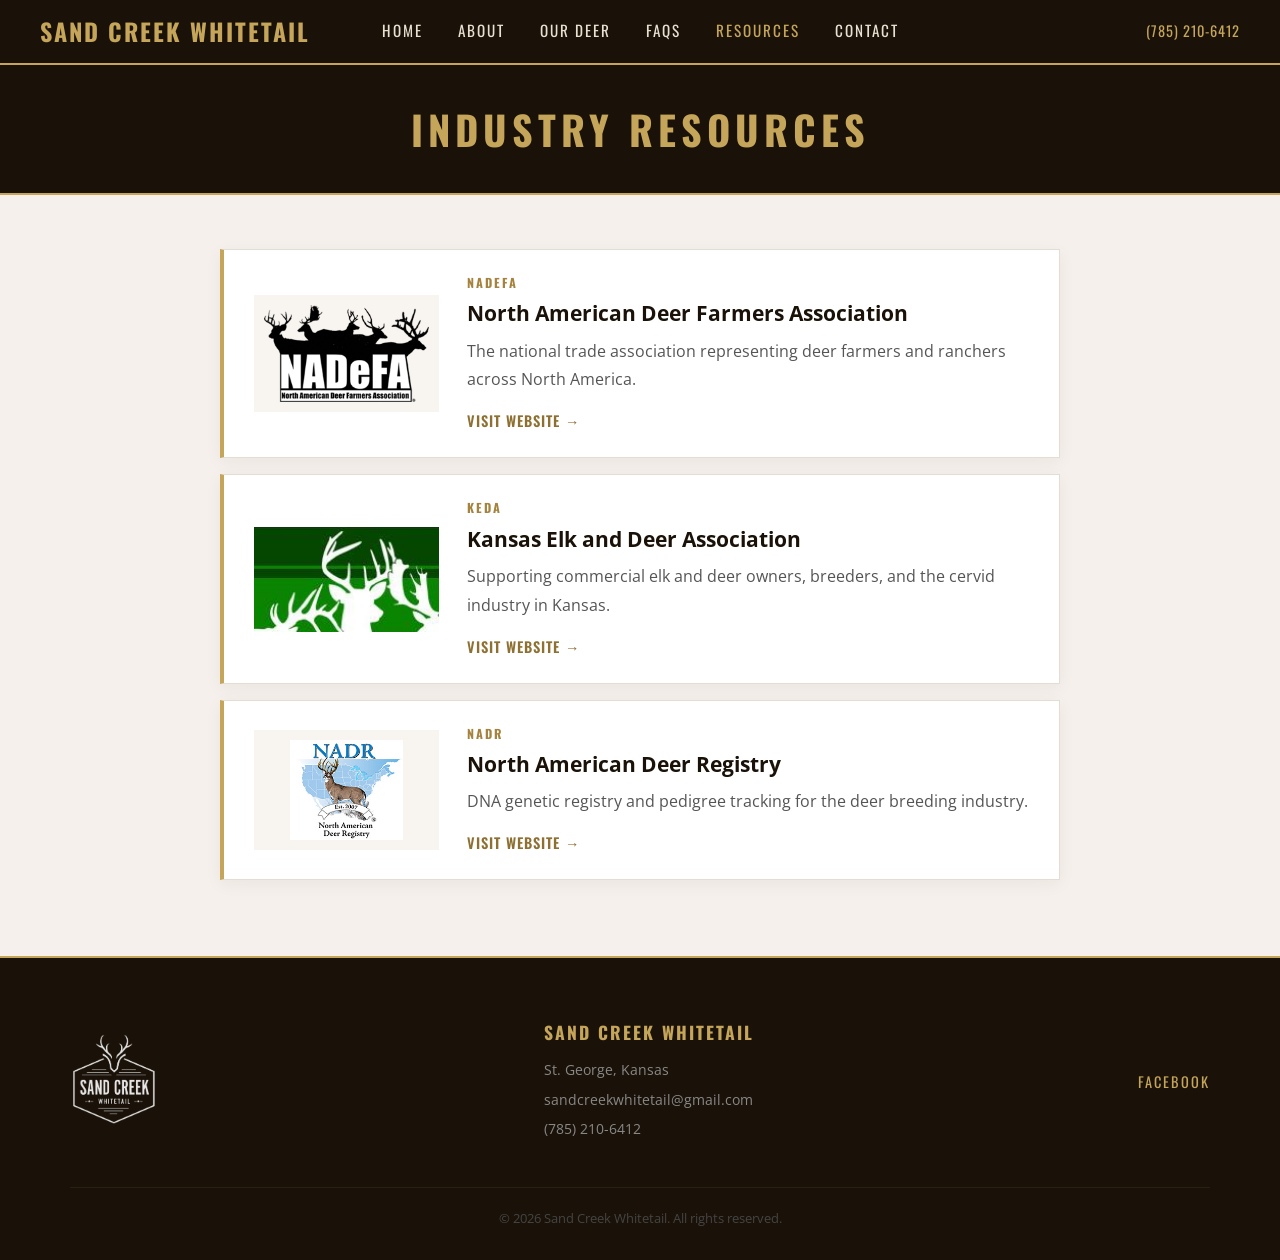
<file: resources.html>
<!DOCTYPE html>
<html lang="en">
<head>
    <meta charset="UTF-8">
    <meta name="viewport" content="width=device-width, initial-scale=1.0">
    <title>Resources | Sand Creek Whitetail</title>
    <link rel="stylesheet" href="css/style.css">
    <link href="https://fonts.googleapis.com/css2?family=Oswald:wght@400;600;700&family=Open+Sans:wght@400;600&display=swap" rel="stylesheet">
</head>
<body>
    <nav class="navbar">
        <div class="logo"><a href="index.html">Sand Creek Whitetail</a></div>
        <ul class="nav-links">
            <li><a href="index.html">Home</a></li>
            <li><a href="about.html">About</a></li>
            <li><a href="our-deer.html">Our Deer</a></li>
            <li><a href="faqs.html">FAQs</a></li>
            <li><a href="resources.html" class="active">Resources</a></li>
            <li><a href="contact.html">Contact</a></li>
        </ul>
        <div class="nav-phone"><a href="tel:7852106412">(785) 210-6412</a></div>
        <div class="hamburger"><span></span><span></span><span></span></div>
    </nav>

    <section class="page-header"><h1>Industry Resources</h1></section>
    <section class="resources-content">
        <div class="container resources-box-list">
            <a class="resource-box" href="https://nadefa.org/" target="_blank" rel="noopener">
                <div class="resource-box-logo"><img src="images/resources/nadefa-logo.png" alt="North American Deer Farmers Association logo"></div>
                <div class="resource-box-copy"><p class="resource-acronym">NADeFA</p><h2>North American Deer Farmers Association</h2><p>The national trade association representing deer farmers and ranchers across North America.</p><span>Visit Website <b>&rarr;</b></span></div>
            </a>
            <a class="resource-box" href="https://www.kansaselkanddeer.com/" target="_blank" rel="noopener">
                <div class="resource-box-logo keda-box-logo"><img src="images/resources/keda-logo.png" alt="Kansas Elk and Deer Association logo"></div>
                <div class="resource-box-copy"><p class="resource-acronym">KEDA</p><h2>Kansas Elk and Deer Association</h2><p>Supporting commercial elk and deer owners, breeders, and the cervid industry in Kansas.</p><span>Visit Website <b>&rarr;</b></span></div>
            </a>
            <a class="resource-box" href="https://www.nadeerregistry.com/" target="_blank" rel="noopener">
                <div class="resource-box-logo"><img src="images/resources/nadr-logo.png" alt="North American Deer Registry logo"></div>
                <div class="resource-box-copy"><p class="resource-acronym">NADR</p><h2>North American Deer Registry</h2><p>DNA genetic registry and pedigree tracking for the deer breeding industry.</p><span>Visit Website <b>&rarr;</b></span></div>
            </a>
        </div>
    </section>
    <footer>
        <div class="container">
            <div class="footer-content">
                <div class="footer-logo">
                    <img src="images/logo.png" alt="Sand Creek Whitetail" class="footer-logo-img">
                </div>
                <div class="footer-info">
                    <h3>Sand Creek Whitetail</h3>
                    <p>St. George, Kansas</p>
                    <p><a href="mailto:sandcreekwhitetail@gmail.com">sandcreekwhitetail@gmail.com</a></p>
                    <p><a href="tel:7852106412">(785) 210-6412</a></p>
                </div>
                <div class="footer-social">
                    <a href="https://www.facebook.com/profile.php?id=100083335899087" target="_blank" rel="noopener">Facebook</a>
                </div>
            </div>
            <div class="footer-bottom">
                <p>&copy; 2026 Sand Creek Whitetail. All rights reserved.</p>
            </div>
        </div>
    </footer>
    <script src="js/main.js"></script>
</body>
</html>
</file>
<file: css/style.css>
/* Reset & Base */
* { margin: 0; padding: 0; box-sizing: border-box; }

body {
    font-family: 'Open Sans', sans-serif;
    color: #222;
    line-height: 1.7;
    background: #f5f0eb;
}

a { text-decoration: none; color: inherit; }
.container { max-width: 1200px; margin: 0 auto; padding: 0 30px; }

/* ── NAVBAR ── */
.navbar {
    display: flex;
    justify-content: space-between;
    align-items: center;
    padding: 0 40px;
    height: 65px;
    background: #1a1208;
    border-bottom: 2px solid #c5a55a;
    position: sticky;
    top: 0;
    z-index: 1000;
}

.logo a {
    font-family: 'Oswald', sans-serif;
    font-size: 1.5rem;
    font-weight: 700;
    color: #c5a55a;
    text-transform: uppercase;
    letter-spacing: 2px;
    white-space: nowrap;
}

.nav-links {
    display: flex;
    list-style: none;
    gap: 35px;
    position: absolute;
    left: 50%;
    transform: translateX(-50%);
}

.nav-links a {
    font-family: 'Oswald', sans-serif;
    font-size: 0.95rem;
    color: #e8e0d0;
    text-transform: uppercase;
    letter-spacing: 2px;
    transition: color 0.3s;
}

.nav-links a:hover,
.nav-links a.active { color: #c5a55a; }

.nav-phone a {
    font-family: 'Oswald', sans-serif;
    font-size: 0.9rem;
    color: #c5a55a;
    letter-spacing: 1px;
    white-space: nowrap;
    transition: color 0.3s;
}

.nav-phone a:hover { color: #fff; }

.hamburger { display: none; flex-direction: column; cursor: pointer; gap: 5px; }
.hamburger span { width: 25px; height: 2px; background: #e8e0d0; }

/* ── HERO SLIDESHOW ── */
.hero-slideshow {
    position: relative;
    height: 56.25vw;
    max-height: calc(100vh - 65px);
    min-height: 400px;
    overflow: hidden;
}

.slides { position: absolute; top: 0; left: 0; width: 100%; height: 100%; }

.slide {
    position: absolute;
    top: 0; left: 0;
    width: 100%; height: 100%;
    background-size: cover;
    background-position: center center;
    opacity: 0;
    transition: opacity 1.5s ease-in-out;
}

.slide.active { opacity: 1; }

.hero-slideshow .hero-overlay {
    position: absolute;
    top: 0; left: 0;
    width: 100%; height: 100%;
    background: rgba(10, 8, 4, 0.45);
    z-index: 1;
}

.hero-slideshow .hero-content {
    position: absolute;
    top: 0; left: 0;
    width: 100%; height: 100%;
    z-index: 2;
    display: flex;
    flex-direction: column;
    align-items: center;
    justify-content: center;
    color: #fff;
    text-align: center;
    padding: 20px;
}

.hero-logo {
    width: 320px;
    max-width: 60%;
    height: auto;
    margin-bottom: 25px;
    filter: drop-shadow(0 4px 20px rgba(0,0,0,0.9));
}

.hero-content .tagline {
    font-family: 'Oswald', sans-serif;
    font-size: 1rem;
    margin-bottom: 40px;
    color: #eee;
    letter-spacing: 4px;
    text-transform: uppercase;
    text-shadow: 1px 1px 6px rgba(0,0,0,0.9);
}

/* ── BUTTONS ── */
.btn {
    display: inline-block;
    padding: 14px 45px;
    background: #c5a55a;
    color: #1a1208;
    font-family: 'Oswald', sans-serif;
    font-size: 0.95rem;
    font-weight: 600;
    text-transform: uppercase;
    letter-spacing: 3px;
    transition: background 0.3s;
    border: 2px solid #c5a55a;
}

.btn:hover { background: #d4b86a; border-color: #d4b86a; }
.btn-outline { background: transparent; color: #c5a55a; }
.btn-outline:hover { background: #c5a55a; color: #1a1208; }
.cta-buttons { display: flex; justify-content: center; flex-wrap: wrap; gap: 15px; }

/* ── INTRO ── */
.intro { padding: 100px 20px; text-align: center; background: #f5f0eb; }

.intro h2 {
    font-family: 'Oswald', sans-serif;
    font-size: 2rem;
    margin-bottom: 20px;
    color: #1a1208;
    letter-spacing: 2px;
    text-transform: uppercase;
}

.intro > .container > p {
    max-width: 680px;
    margin: 0 auto 60px;
    font-size: 1.05rem;
    color: #666;
    line-height: 1.9;
}

.features { display: grid; grid-template-columns: repeat(auto-fit, minmax(280px, 1fr)); gap: 2px; margin-top: 20px; }

.feature { padding: 40px 30px; background: #1a1208; text-align: left; }

.feature h3 {
    font-family: 'Oswald', sans-serif;
    font-size: 1.1rem;
    margin-bottom: 12px;
    color: #c5a55a;
    text-transform: uppercase;
    letter-spacing: 2px;
}

.feature p { color: #aaa; font-size: 0.95rem; line-height: 1.8; }

/* ── CTA ── */
.cta { background: #1a1208; padding: 90px 20px; text-align: center; }

.cta h2 {
    font-family: 'Oswald', sans-serif;
    font-size: 2rem;
    margin-bottom: 15px;
    color: #fff;
    text-transform: uppercase;
    letter-spacing: 2px;
}

.cta p { margin-bottom: 35px; font-size: 1rem; color: #999; }

/* ── PAGE HEADER ── */
.page-header { background: #1a1208; padding: 30px 20px; text-align: center; border-bottom: 2px solid #c5a55a; }

.page-header h1 {
    font-family: 'Oswald', sans-serif;
    font-size: 2.5rem;
    color: #c5a55a;
    text-transform: uppercase;
    letter-spacing: 5px;
}

/* ── ABOUT ── */
.about-content { padding: 80px 0; background: #f5f0eb; }

.about-layout {
    display: grid;
    grid-template-columns: 420px 1fr 420px;
    gap: 0;
    align-items: stretch;
    width: 100%;
}

.about-img-col {
    overflow: hidden;
    display: flex;
}

.about-img {
    width: 100%;
    height: 100%;
    object-fit: cover;
    object-position: top center;
    display: block;
}

.about-text h2 {
    font-family: 'Oswald', sans-serif;
    font-size: 1.4rem;
    margin: 35px 0 12px;
    color: #1a1208;
    text-transform: uppercase;
    letter-spacing: 2px;
    border-bottom: 1px solid #c5a55a;
    padding-bottom: 8px;
}

.about-text { padding: 40px 40px; }
.about-text h2:first-child { margin-top: 0; }
.about-text p { margin-bottom: 15px; color: #555; font-size: 1rem; line-height: 1.8; }

/* ── DEER GALLERY ── */
.deer-gallery { padding: 80px 20px; background: #f5f0eb; }

.section-intro { text-align: center; max-width: 600px; margin: 0 auto 50px; color: #777; font-size: 1rem; }

.deer-grid { display: grid; grid-template-columns: repeat(auto-fit, minmax(280px, 1fr)); gap: 3px; }

.deer-card { position: relative; overflow: hidden; display: block; cursor: pointer; background: #1a1208; }
.deer-card:hover .deer-image { transform: scale(1.04); }

.deer-image {
    width: 100%;
    height: 400px;
    object-fit: cover;
    object-position: top center;
    display: block;
    transition: transform 0.6s ease;
}

.deer-card-label {
    position: absolute;
    bottom: 0; left: 0; right: 0;
    padding: 40px 20px 20px;
    background: linear-gradient(transparent, rgba(10,8,4,0.9));
    font-family: 'Oswald', sans-serif;
    font-size: 1.3rem;
    font-weight: 600;
    color: #fff;
    text-transform: uppercase;
    letter-spacing: 3px;
}

/* ── DEER DETAIL ── */
.deer-detail { padding: 60px 20px; background: #f5f0eb; }

.back-link {
    display: inline-block;
    margin-bottom: 30px;
    font-family: 'Oswald', sans-serif;
    font-size: 0.85rem;
    color: #c5a55a;
    text-transform: uppercase;
    letter-spacing: 2px;
    transition: color 0.3s;
}

.back-link:hover { color: #1a1208; }

.deer-detail-grid { display: grid; grid-template-columns: repeat(auto-fit, minmax(400px, 1fr)); gap: 3px; }
.deer-detail-image { width: 100%; height: auto; display: block; }

/* ── CONTACT ── */
.contact-content { padding: 80px 20px; background: #f5f0eb; }
.contact-grid { display: grid; grid-template-columns: 1fr 1fr; gap: 60px; align-items: start; }

.contact-info h2 {
    font-family: 'Oswald', sans-serif;
    font-size: 1.6rem;
    color: #1a1208;
    margin-bottom: 15px;
    text-transform: uppercase;
    letter-spacing: 2px;
    border-bottom: 1px solid #c5a55a;
    padding-bottom: 10px;
}

.contact-info > p { color: #777; margin-bottom: 30px; }
.contact-item { margin-bottom: 25px; }

.contact-item h3 {
    font-family: 'Oswald', sans-serif;
    font-size: 0.85rem;
    color: #c5a55a;
    margin-bottom: 5px;
    text-transform: uppercase;
    letter-spacing: 2px;
}

.contact-item a { color: #555; transition: color 0.3s; }
.contact-item a:hover { color: #c5a55a; }

/* ── FOOTER ── */
footer { background: #1a1208; color: #888; padding: 60px 20px 30px; border-top: 2px solid #c5a55a; }

.footer-content { display: flex; justify-content: space-between; align-items: center; margin-bottom: 40px; gap: 30px; }

.footer-logo-img { height: 90px; width: auto; opacity: 0.9; }

.footer-info h3 {
    font-family: 'Oswald', sans-serif;
    color: #c5a55a;
    font-size: 1.1rem;
    margin-bottom: 10px;
    text-transform: uppercase;
    letter-spacing: 2px;
}

.footer-info p { margin-bottom: 5px; font-size: 0.9rem; }
.footer-info a { color: #888; transition: color 0.3s; }
.footer-info a:hover { color: #c5a55a; }
.footer-social a { color: #c5a55a; font-family: 'Oswald', sans-serif; font-size: 0.9rem; text-transform: uppercase; letter-spacing: 2px; }

.footer-bottom { border-top: 1px solid #2a2010; padding-top: 20px; text-align: center; font-size: 0.8rem; color: #444; }

/* ── RESPONSIVE ── */
@media (max-width: 900px) {
    .navbar { padding: 0 20px; }

    .nav-links {
        display: none;
        position: fixed;
        top: 65px;
        left: 0;
        width: 100%;
        background: #1a1208;
        flex-direction: column;
        padding: 20px 30px;
        gap: 15px;
        z-index: 9999;
        border-bottom: 2px solid #c5a55a;
        transform: none;
    }

    .nav-links.active { display: flex; }
    .hamburger { display: flex; }
    .nav-phone { display: none; }

    .hero-logo { width: 220px; }

    .about-layout { grid-template-columns: 1fr; }
    .about-img { height: 380px; object-position: top center; }
    .about-img-2 { object-position: center center; }
    .deer-detail-grid { grid-template-columns: 1fr; }
    .contact-grid { grid-template-columns: 1fr; }
    .footer-content { flex-direction: column; text-align: center; }
}

/* FAQ and resources pages */
.faq-content, .resources-content { padding: 60px 0; background: #f5f0eb; }
.faq-list, .resources-list { max-width: 900px; }
.faq-item, .resource-item { background: #fff; padding: 28px 32px; margin-bottom: 18px; border-left: 4px solid #c5a55a; }
.faq-item h2, .resource-item h2 { margin: 0 0 12px; color: #1a1208; font-size: 1.4rem; }
.faq-item p, .resource-item p { margin: 0; color: #555; line-height: 1.8; }
.resource-item { display: block; text-decoration: none; transition: background-color 0.25s ease; }
.resource-item:hover { background: #fbf8f1; }
.resource-item span { display: inline-block; margin-top: 16px; color: #8d7032; font-family: 'Oswald', sans-serif; font-size: 0.9rem; font-weight: 600; letter-spacing: 1px; text-transform: uppercase; }

/* Enhanced FAQ and resource pages */
.eyebrow { margin: 0 0 10px; color: #c5a55a; font-family: 'Oswald', sans-serif; font-size: .82rem; font-weight: 600; letter-spacing: 2px; text-transform: uppercase; }
.faq-hero, .resources-intro { background: #ece5da; padding: 54px 0 50px; text-align: center; }
.faq-hero .container, .resources-intro .container { max-width: 780px; }
.faq-hero h2, .resources-intro h2 { margin: 0 0 14px; color: #1a1208; font-size: clamp(1.8rem, 3vw, 2.5rem); }
.faq-hero p:not(.eyebrow), .resources-intro p:not(.eyebrow) { margin: 0; color: #625b51; line-height: 1.8; }
.faq-content { padding: 52px 0 70px; }
.faq-list { display: grid; gap: 14px; }
.faq-item { display: grid; grid-template-columns: 56px 1fr; gap: 22px; align-items: start; margin: 0; padding: 28px 30px; border: 1px solid #e4ddd4; border-left: 4px solid #c5a55a; box-shadow: 0 4px 16px rgba(44, 31, 12, .05); transition: transform .2s ease, box-shadow .2s ease; }
.faq-item:hover { transform: translateY(-2px); box-shadow: 0 8px 22px rgba(44, 31, 12, .10); }
.faq-number { display: flex; width: 48px; height: 48px; align-items: center; justify-content: center; background: #1a1208; color: #c5a55a; font-family: 'Oswald', sans-serif; font-size: .9rem; font-weight: 700; letter-spacing: 1px; }
.faq-item h2 { font-size: 1.32rem; line-height: 1.25; }
.resources-content { padding: 54px 0 76px; }
.resources-grid { display: grid; grid-template-columns: repeat(3, 1fr); gap: 22px; max-width: 1200px; }
.resource-card { display: flex; flex-direction: column; background: #fff; overflow: hidden; text-decoration: none; border: 1px solid #e4ddd4; border-bottom: 4px solid #c5a55a; box-shadow: 0 4px 16px rgba(44, 31, 12, .06); transition: transform .25s ease, box-shadow .25s ease; }
.resource-card:hover { transform: translateY(-6px); box-shadow: 0 14px 28px rgba(44, 31, 12, .15); }
.resource-logo-wrap { display: flex; height: 160px; padding: 18px 25px; align-items: center; justify-content: center; background: #f8f5f0; border-bottom: 1px solid #e8e0d7; }
.resource-logo { display: block; max-width: 100%; max-height: 118px; object-fit: contain; }
.nadr-logo { max-height: 128px; }
.keda-mark { flex-direction: column; gap: 7px; background: #243528; color: #fff; text-align: center; }
.keda-mark span { color: #d2af57; font-family: 'Oswald', sans-serif; font-size: 2.5rem; font-weight: 700; letter-spacing: 4px; line-height: 1; }
.keda-mark small { max-width: 190px; font-family: 'Open Sans', sans-serif; font-size: .64rem; letter-spacing: 1.4px; line-height: 1.35; text-transform: uppercase; }
.resource-card-body { display: flex; flex: 1; flex-direction: column; padding: 27px 27px 24px; }
.resource-acronym { margin: 0 0 7px !important; color: #a5833e !important; font-family: 'Oswald', sans-serif; font-size: .78rem !important; font-weight: 700; letter-spacing: 2px; text-transform: uppercase; }
.resource-card h2 { font-size: 1.28rem; line-height: 1.22; }
.resource-card-body > p:not(.resource-acronym) { font-size: .94rem; }
.resource-card span { margin-top: auto; padding-top: 22px; }
.resource-card span b { margin-left: 6px; font-size: 1.1rem; }
@media (max-width: 800px) { .resources-grid { grid-template-columns: 1fr; max-width: 520px; } .resource-logo-wrap { height: 145px; } }
@media (max-width: 600px) { .faq-hero, .resources-intro { padding: 42px 0; } .faq-content, .resources-content { padding: 36px 0 50px; } .faq-item { grid-template-columns: 42px 1fr; gap: 15px; padding: 23px 20px; } .faq-number { width: 38px; height: 38px; } .faq-item h2 { font-size: 1.15rem; } }


/* Supplied KEDA logo */
.keda-logo-wrap { padding: 0; background: #0c4d09; }
.keda-logo { width: 100%; height: 100%; max-width: none; max-height: none; object-fit: cover; object-position: center; }


/* Boxed resources layout — matches the FAQ cards */
.resources-box-list { display: grid; gap: 16px; max-width: 900px; }
.resource-box { display: grid; grid-template-columns: 185px 1fr; gap: 28px; align-items: center; background: #fff; padding: 22px 30px; border: 1px solid #e4ddd4; border-left: 4px solid #c5a55a; box-shadow: 0 4px 16px rgba(44, 31, 12, .05); text-decoration: none; transition: transform .2s ease, box-shadow .2s ease; }
.resource-box:hover { transform: translateY(-2px); box-shadow: 0 8px 22px rgba(44, 31, 12, .10); }
.resource-box-logo { display: flex; min-height: 105px; align-items: center; justify-content: center; padding: 10px; background: #f8f5f0; }
.resource-box-logo img { display: block; width: 100%; max-height: 100px; object-fit: contain; }
.keda-box-logo { padding: 0; background: #0a5109; overflow: hidden; }
.keda-box-logo img { width: 100%; height: 105px; max-height: none; object-fit: cover; }
.resource-box-copy h2 { margin: 0 0 10px; color: #1a1208; font-size: 1.32rem; line-height: 1.25; }
.resource-box-copy > p:not(.resource-acronym) { margin: 0; color: #555; font-size: 1rem; line-height: 1.8; }
.resource-box-copy span { display: inline-block; margin-top: 15px; color: #8d7032; font-family: 'Oswald', sans-serif; font-size: .9rem; font-weight: 600; letter-spacing: 1px; text-transform: uppercase; }
@media (max-width: 600px) { .resource-box { grid-template-columns: 1fr; gap: 18px; padding: 20px; } .resource-box-logo { min-height: 115px; } .keda-box-logo img { height: 115px; } }

/* Simplified FAQ cards */
.faq-item { display: block; }
</file>
